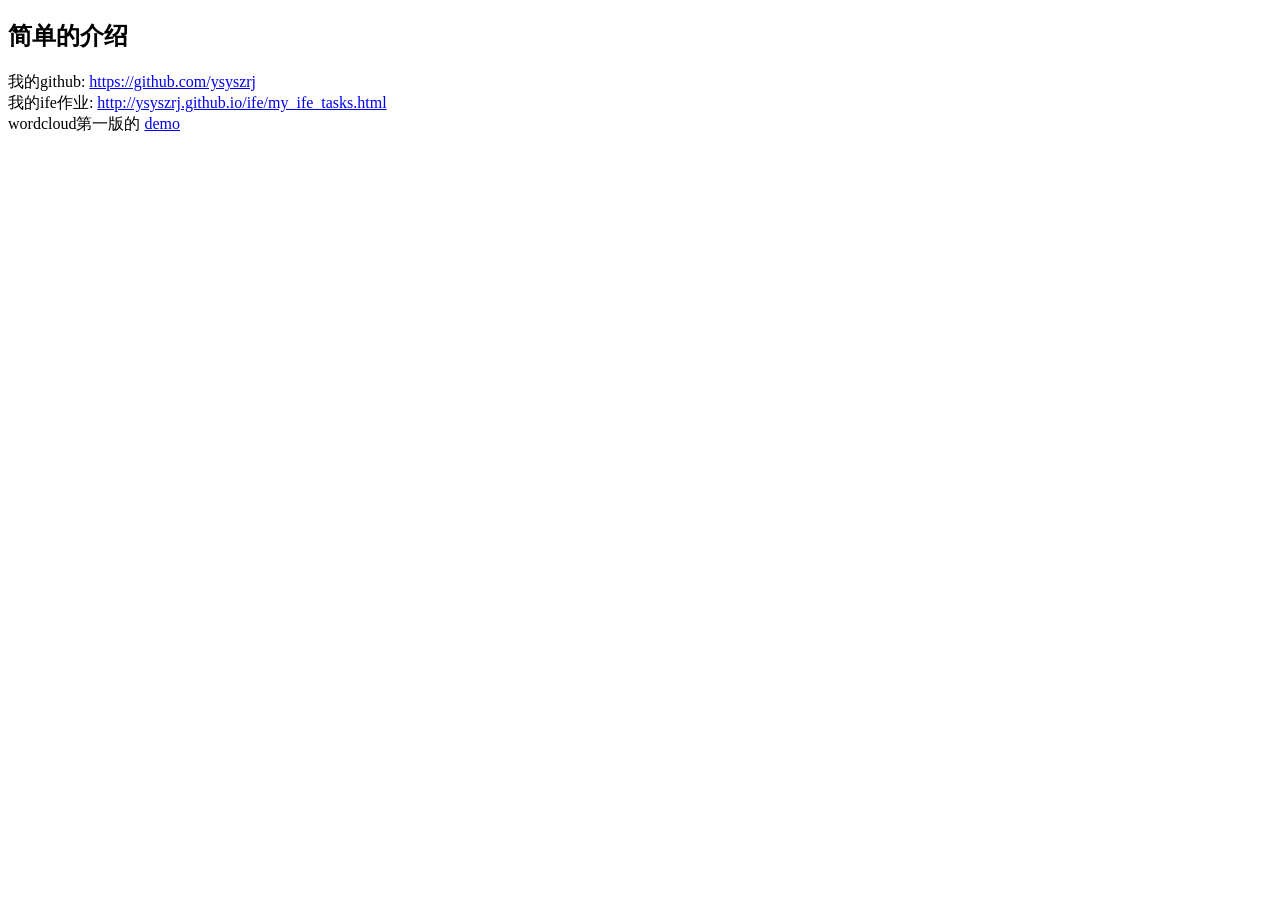
<file: index.html>
<!DOCTYPE html>
<html>
<head>
    <meta charset="UTF-8">
</head>
<body>
<article>
    <h1>简单的介绍</h1>
    <P>
        我的github: <a href="https://github.com/ysyszrj">https://github.com/ysyszrj</a>
        <br>
        我的ife作业: <a href="ife/my_ife_tasks.html">http://ysyszrj.github.io/ife/my_ife_tasks.html</a>
        <br>
        wordcloud第一版的 <a href="svgcloud/SvgCloud_1_font-size.html">demo</a>
    </P>
</article>
</body>
</html>
</file>
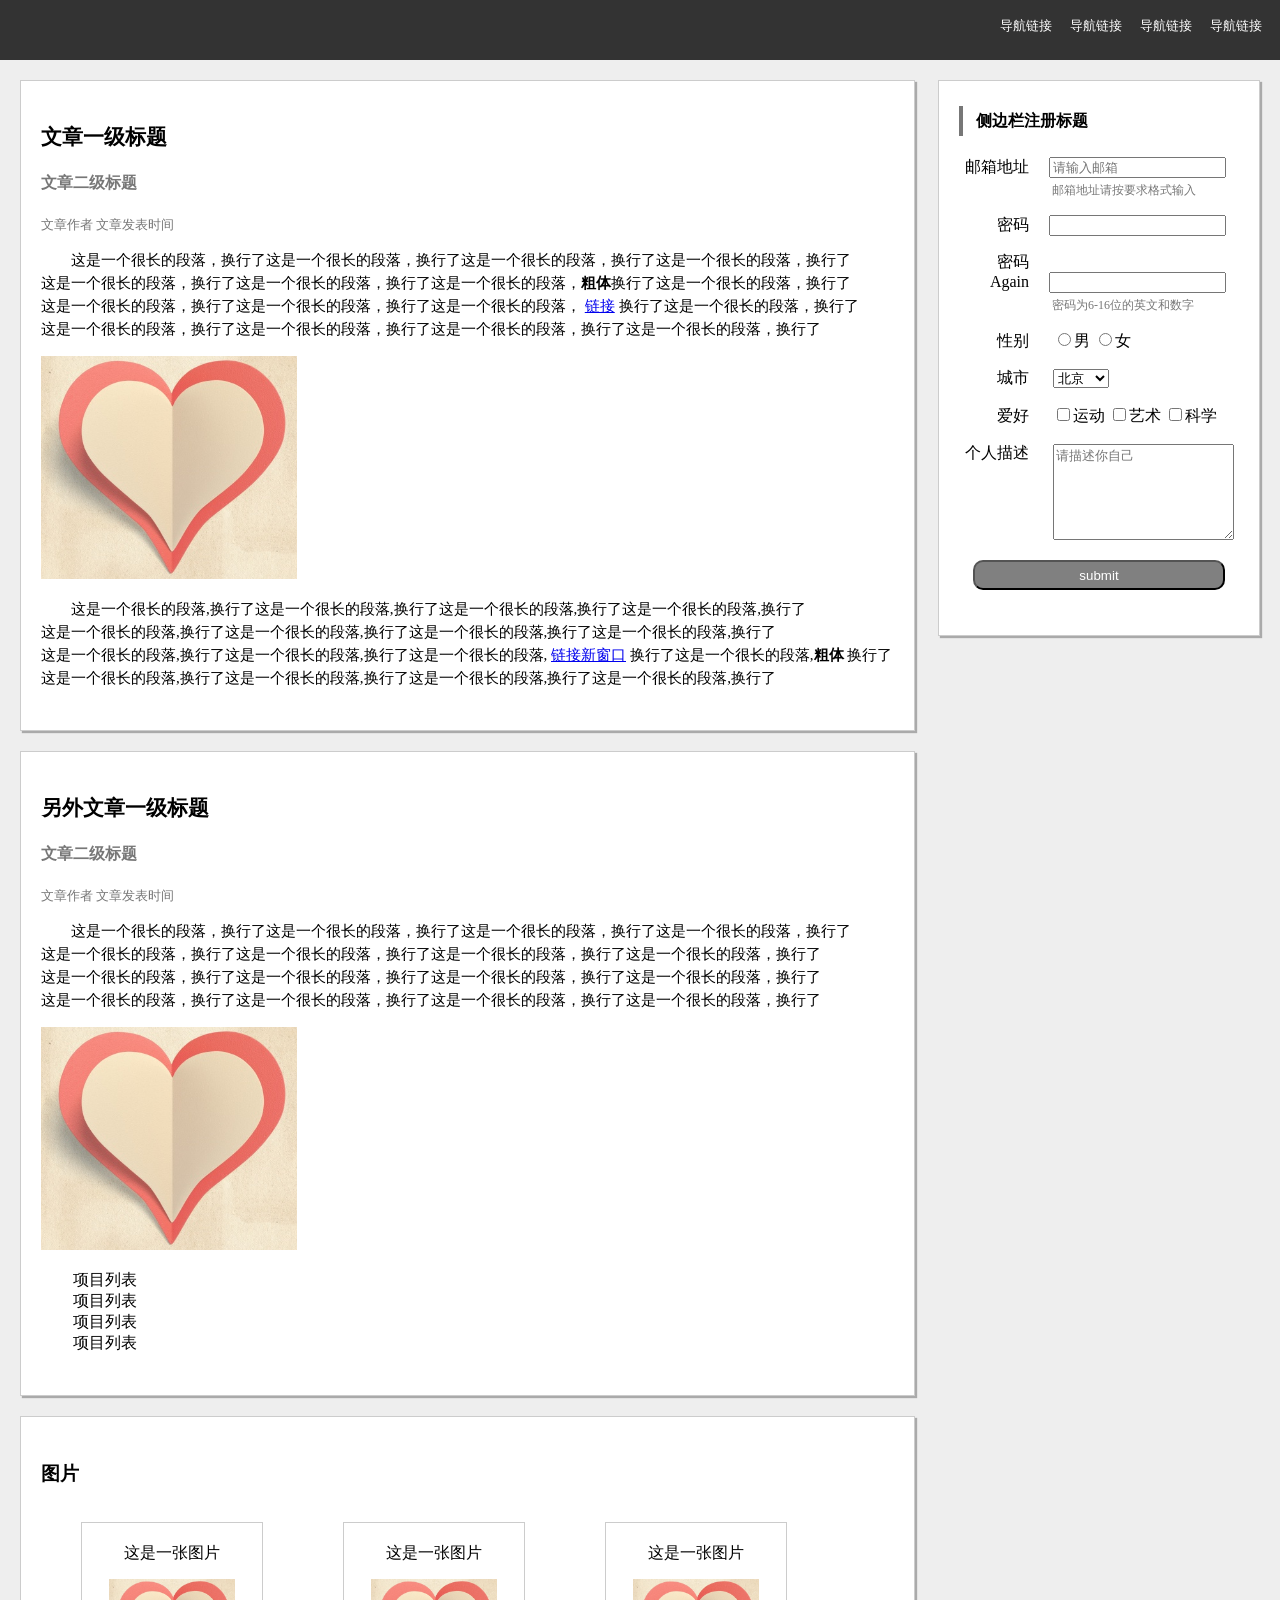
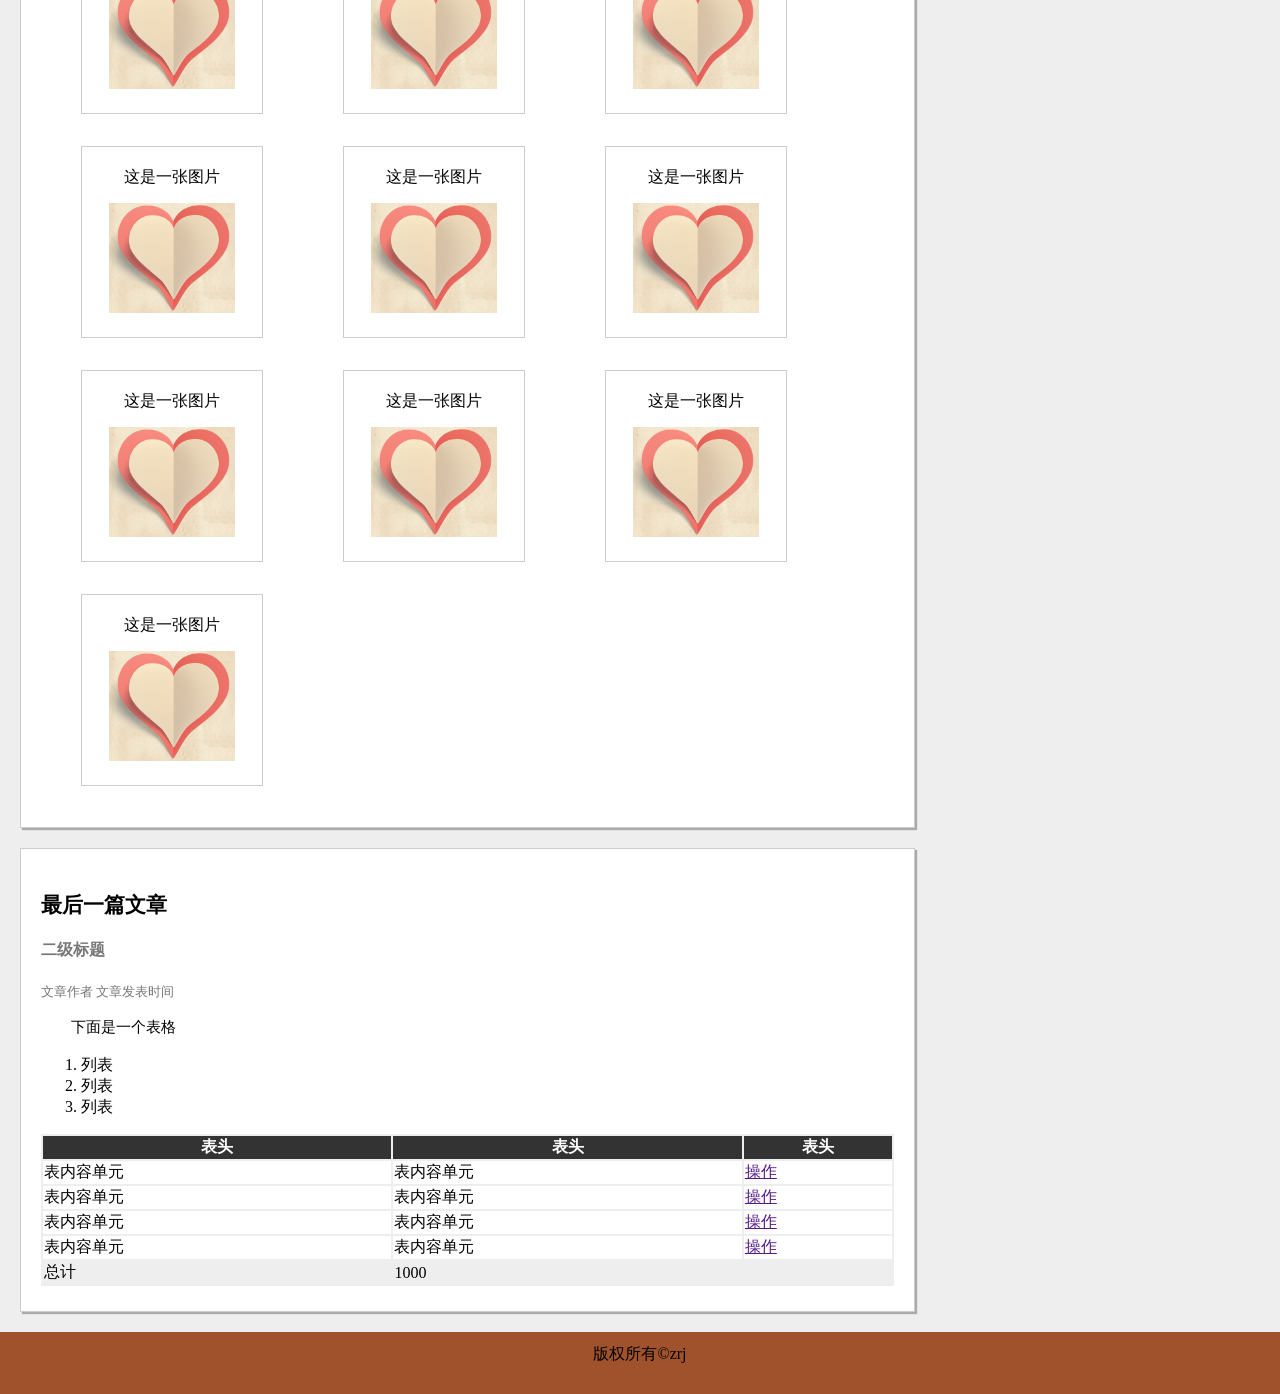
<file: ife/task5/index.html>
<!DOCTYPE html>
<html lang="en">
<head>
    <meta charset="UTF-8">
    <title>Task 5</title>
    <link rel="stylesheet" href="style.css">
</head>
<body>
<!-- header>nav>h1{网站一级标题}+ul>li*4>a{导航链接} -->
<header>
    <nav>
        <ul>
            <li><a href="">导航链接</a></li>
            <li><a href="">导航链接</a></li>
            <li><a href="">导航链接</a></li>
            <li><a href="">导航链接</a></li>
        </ul>
    </nav>
</header>
<!-- article
 -->
<main>
    <article>
        <!--h2{文章一级标题}+h3{文章二级标题}+p>span{文章作者 }+span{文章发表时间}^+p>({这是一个很长的段落，换行了}*4+br)*4^img+p>({这是一个很长的段落,换行了}*4+br)*4
    -->
        <h2>文章一级标题</h2>
        <h4>文章二级标题</h4>
        <span>文章作者 </span><span>文章发表时间</span>
        <p>这是一个很长的段落，换行了这是一个很长的段落，换行了这是一个很长的段落，换行了这是一个很长的段落，换行了<br>
            这是一个很长的段落，换行了这是一个很长的段落，换行了这是一个很长的段落，<b>粗体</b>换行了这是一个很长的段落，换行了<br>
            这是一个很长的段落，换行了这是一个很长的段落，换行了这是一个很长的段落，
            <a href="http://baidu.com">链接</a>
            换行了这是一个很长的段落，换行了<br>
            这是一个很长的段落，换行了这是一个很长的段落，换行了这是一个很长的段落，换行了这是一个很长的段落，换行了<br>
        </p><img src="pic.png" alt="这是一个图片">
        <p>这是一个很长的段落,换行了这是一个很长的段落,换行了这是一个很长的段落,换行了这是一个很长的段落,换行了<br>
            这是一个很长的段落,换行了这是一个很长的段落,换行了这是一个很长的段落,换行了这是一个很长的段落,换行了<br>
            这是一个很长的段落,换行了这是一个很长的段落,换行了这是一个很长的段落,
            <!-- a[target=_blank] -->
            <a href="http://baidu.com" target="_blank">链接新窗口</a>
            换行了这是一个很长的段落,<b>粗体</b> 换行了<br>
            这是一个很长的段落,换行了这是一个很长的段落,换行了这是一个很长的段落,换行了这是一个很长的段落,换行了<br>
        </p>
    </article>
    <!--article>h1{另外文章一级标题}+h2{文章二级标题}+p>span{文章作者 }+span{文章发表时间}^+p>({这是一个很长的段落，换行了}*4+br)*4^img[src=pic.png]
    -->
    <article>
        <h2>另外文章一级标题</h2>
        <h4>文章二级标题</h4>
        <span>文章作者 </span><span>文章发表时间</span>
        <p>
            这是一个很长的段落，换行了这是一个很长的段落，换行了这是一个很长的段落，换行了这是一个很长的段落，换行了<br>这是一个很长的段落，换行了这是一个很长的段落，换行了这是一个很长的段落，换行了这是一个很长的段落，换行了<br>这是一个很长的段落，换行了这是一个很长的段落，换行了这是一个很长的段落，换行了这是一个很长的段落，换行了<br>这是一个很长的段落，换行了这是一个很长的段落，换行了这是一个很长的段落，换行了这是一个很长的段落，换行了<br>
        </p>
        <img src="pic.png" alt="图片">
        <br>
        <!-- ul>li*4>{项目列表} -->

        <ul>
            <li>项目列表</li>
            <li>项目列表</li>
            <li>项目列表</li>
            <li>项目列表</li>
        </ul>

    </article>
    <article>
        <h3>图片</h3>
        <figure>
            <figcaption>这是一张图片</figcaption>
            <img src="pic.png" alt="图片">
        </figure>
        <figure>
            <figcaption>这是一张图片</figcaption>
            <img src="pic.png" alt="图片">
        </figure>
        <figure>
            <figcaption>这是一张图片</figcaption>
            <img src="pic.png" alt="图片">
        </figure>
        <figure>
            <figcaption>这是一张图片</figcaption>
            <img src="pic.png" alt="图片">
        </figure>
        <figure>
            <figcaption>这是一张图片</figcaption>
            <img src="pic.png" alt="图片">
        </figure>
        <figure>
            <figcaption>这是一张图片</figcaption>
            <img src="pic.png" alt="图片">
        </figure>
        <figure>
            <figcaption>这是一张图片</figcaption>
            <img src="pic.png" alt="图片">
        </figure>
        <figure>
            <figcaption>这是一张图片</figcaption>
            <img src="pic.png" alt="图片">
        </figure>
        <figure>
            <figcaption>这是一张图片</figcaption>
            <img src="pic.png" alt="图片">
        </figure>
        <figure>
            <figcaption>这是一张图片</figcaption>
            <img src="pic.png" alt="图片">
        </figure>

    </article>
    <!--article>h2{最后一篇文章}+h3{二级标题}+p>span{文章作者}+span{文章发表时间}^p{下面是一个表格}-->
    <article>
        <h2>最后一篇文章</h2>
        <h4>二级标题</h4>
        <span>文章作者 </span><span>文章发表时间 </span>
        <p>下面是一个表格</p>
        <!--table[border=1]-->
        <ol>
            <li>列表</li>
            <li>列表</li>
            <li>列表</li>
        </ol>
        <table>
            <!--thead>tr>th*3>{表头}-->
            <thead>
            <tr>
                <th>表头</th>
                <th>表头</th>
                <th>表头</th>
            </tr>
            </thead>
            <!--tfoot>tr>td>{总计}^+td>{1000}-->
            <tfoot>
            <tr>
                <td>总计</td>
                <td colspan="2">1000</td>
            </tr>
            </tfoot>
            <!--tbody>(tr>td{表内容单元}*2+td>a>{操作})*4-->
            <tbody>
            <tr>
                <td>表内容单元</td>
                <td>表内容单元</td>
                <td><a href="">操作</a></td>
            </tr>
            <tr>
                <td>表内容单元</td>
                <td>表内容单元</td>
                <td><a href="">操作</a></td>
            </tr>
            <tr>
                <td>表内容单元</td>
                <td>表内容单元</td>
                <td><a href="">操作</a></td>
            </tr>
            <tr>
                <td>表内容单元</td>
                <td>表内容单元</td>
                <td><a href="">操作</a></td>
            </tr>
            </tbody>
        </table>
    </article>
    <!--aside>h2{这里以后是侧边栏}+form>h3{侧边栏注册标题}+label[for=email]{邮箱地址}+input#email[type=text]+br-->
</main>
<aside>
    <h4 class="aside_title">侧边栏注册标题</h4>
    <form action="">

        <div>
            <label class="left" for="email">邮箱地址</label><input placeholder="请输入邮箱" type="text" id="email"><br>
            <!--span{邮箱地址请按要求格式输入}+br-->
        </div>
        <div class="sub">
            <label for=""> </label>
            <span class="addition">邮箱地址请按要求格式输入</span><br>
            <!--label[for=pswd]{密码}+input#pswd[type="password"]+br-->
        </div>
        <div>
            <label for="pswd" class="left">密码</label><input type="password" id="pswd"><br>
            <!--label[for=pswd2]{密码Again}+input#pswd2[type="password"]+br-->
        </div>
        <div>
            <label for="pswd2" class="left">密码Again</label><input type="password" id="pswd2"><br>
            <!--span{密码为6-16位的英文和数字}        -->
        </div>
        <div class="sub">
            <label for=""> </label>
            <span class="addition">密码为6-16位的英文和数字</span><br>
            <!--span{性别}+(label[]+input[type=radio name=gender])*2-->
        </div>
        <div>
            <span class="left">性别</span>
            <input type="radio" name="gender" id="male" value="male"><label for="male">男</label>
            <input type="radio" name="gender" id="female" value="female"><label for="female">女</label>
            <!--span+(label[]+input[type=radio name=gender])*2-->
            <!--label里面放select是一种很神奇的用法-->
        </div>
        <div>
            <label for="city">城市</label>
            <select id="city">
                <option value="bj" selected="selected">北京</option>
                <option value="">demo</option>
                <option value="">demo</option>
                <option value="">demo</option>
            </select>
        </div>
        <div>
            <span>爱好</span>
            <input type="checkbox" name="hobby" id="sport"><label for="sport">运动 </label>
            <input type="checkbox" name="hobby" id="art"><label for="art">艺术 </label>
            <input type="checkbox" name="hobby" id="sci"><label for="sci">科学 </label>
        </div>
        <!--span{爱好: }+label*4>input[type=checkbox name="hobby"]-->
        <div>
            <label for="personal">个人描述</label>
            <textarea placeholder="请描述你自己" name="personal" id="personal" cols="20" rows="6"></textarea>
        </div>

        <button type="submit">submit</button>
    </form>
</aside>
<footer>
    <span>版权所有&copy;zrj</span>
</footer>
</body>
</html>
</file>
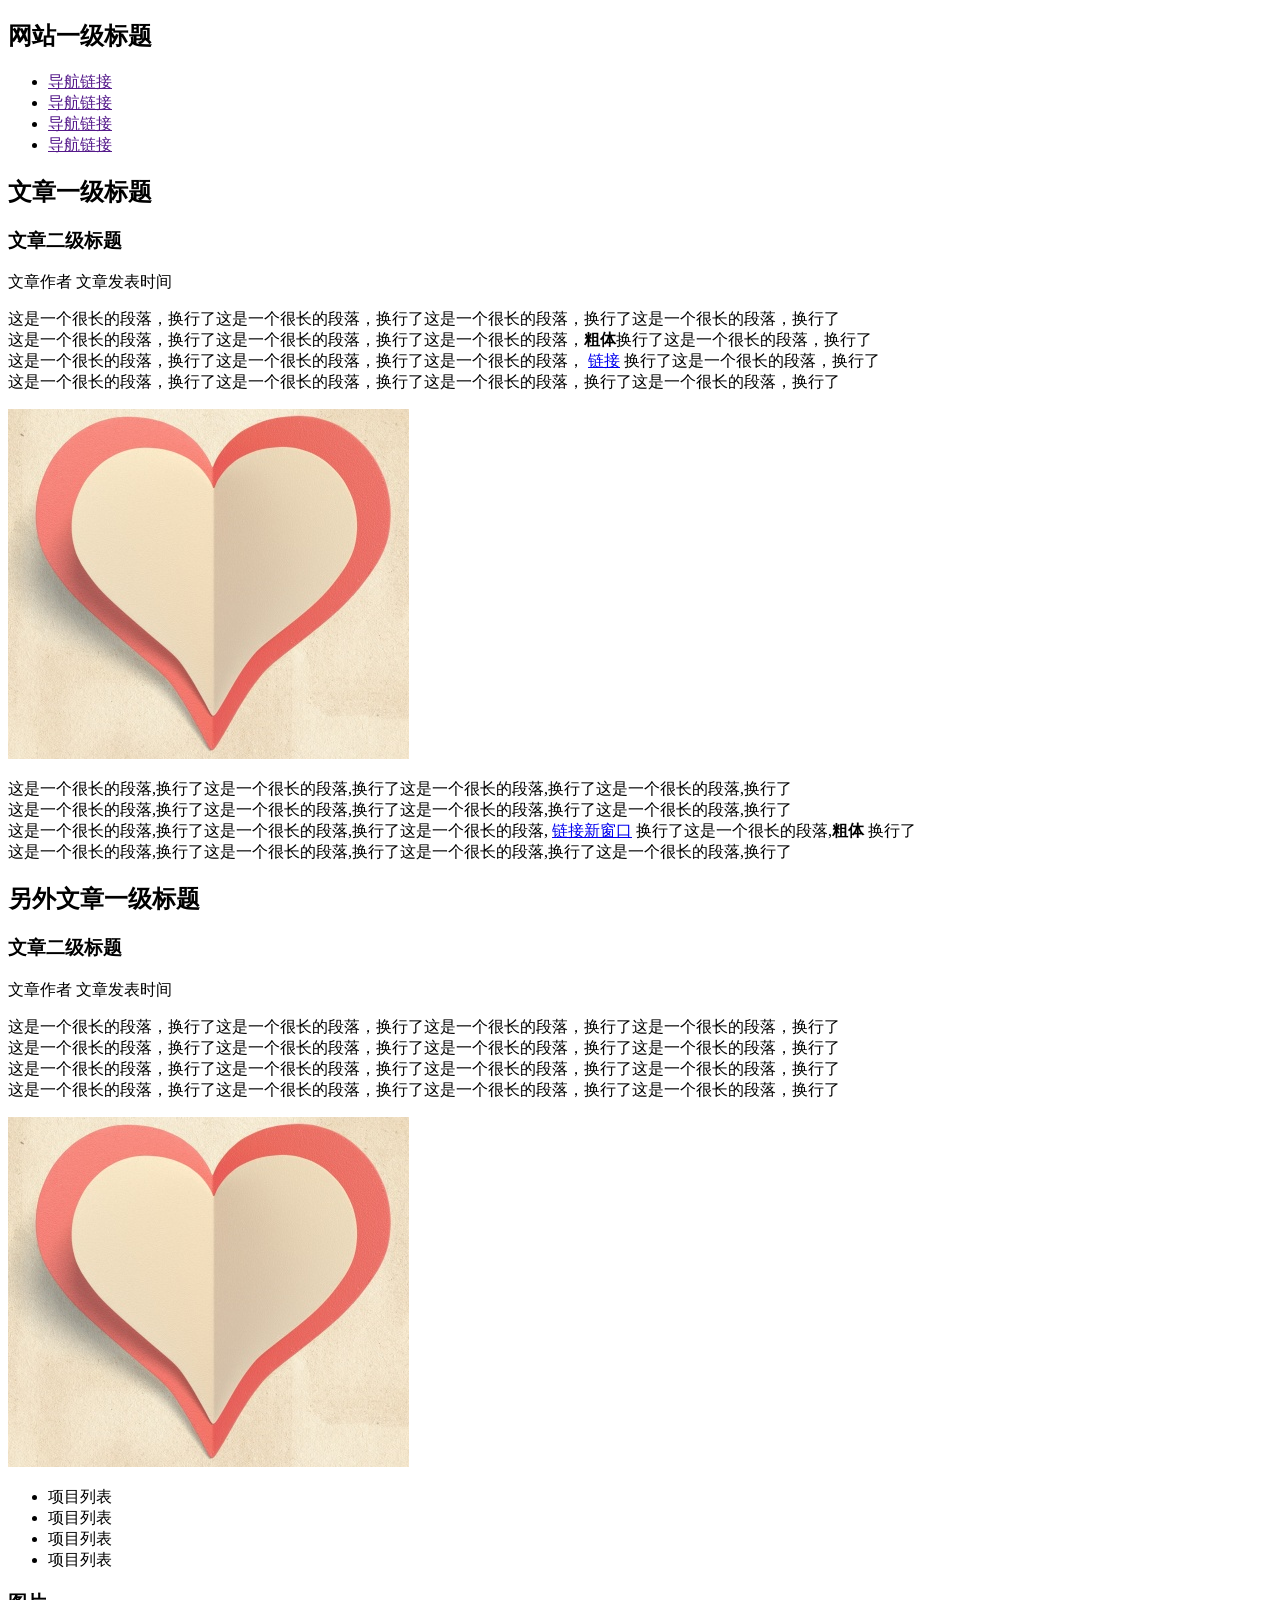
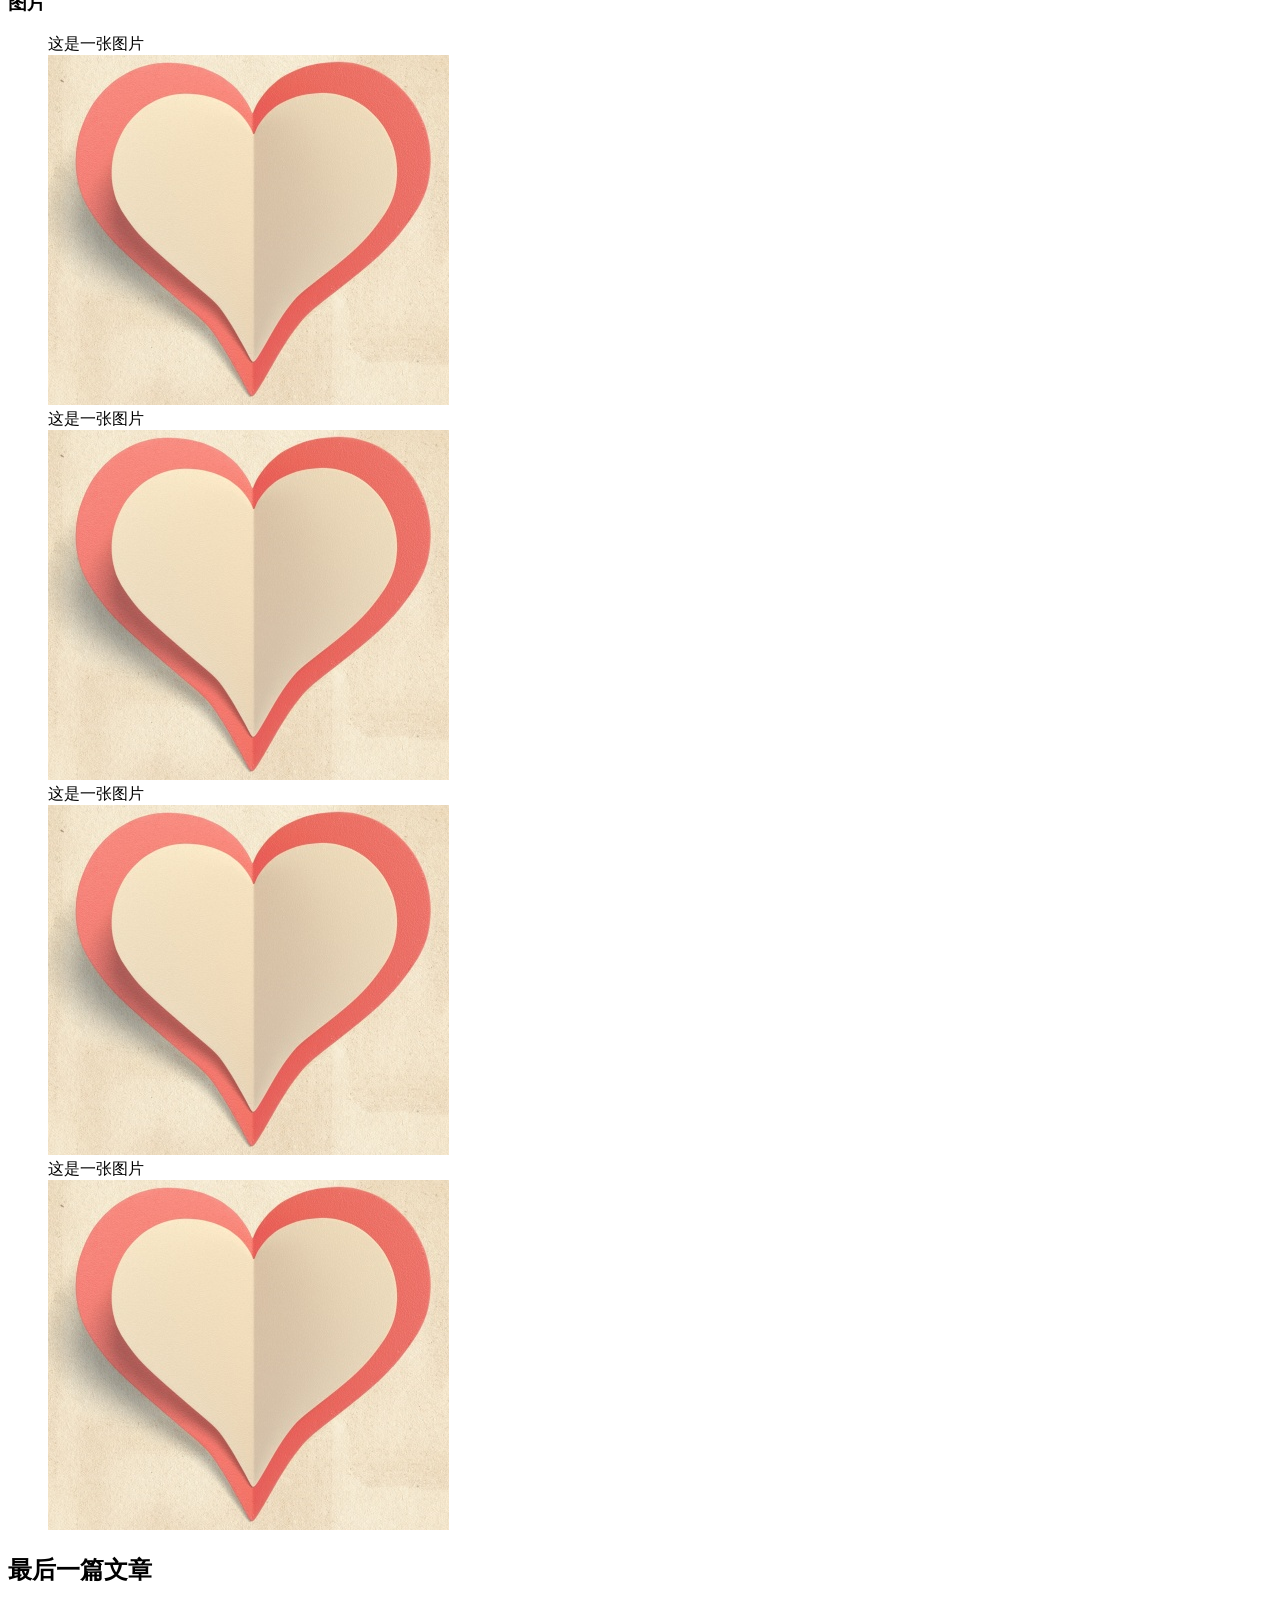
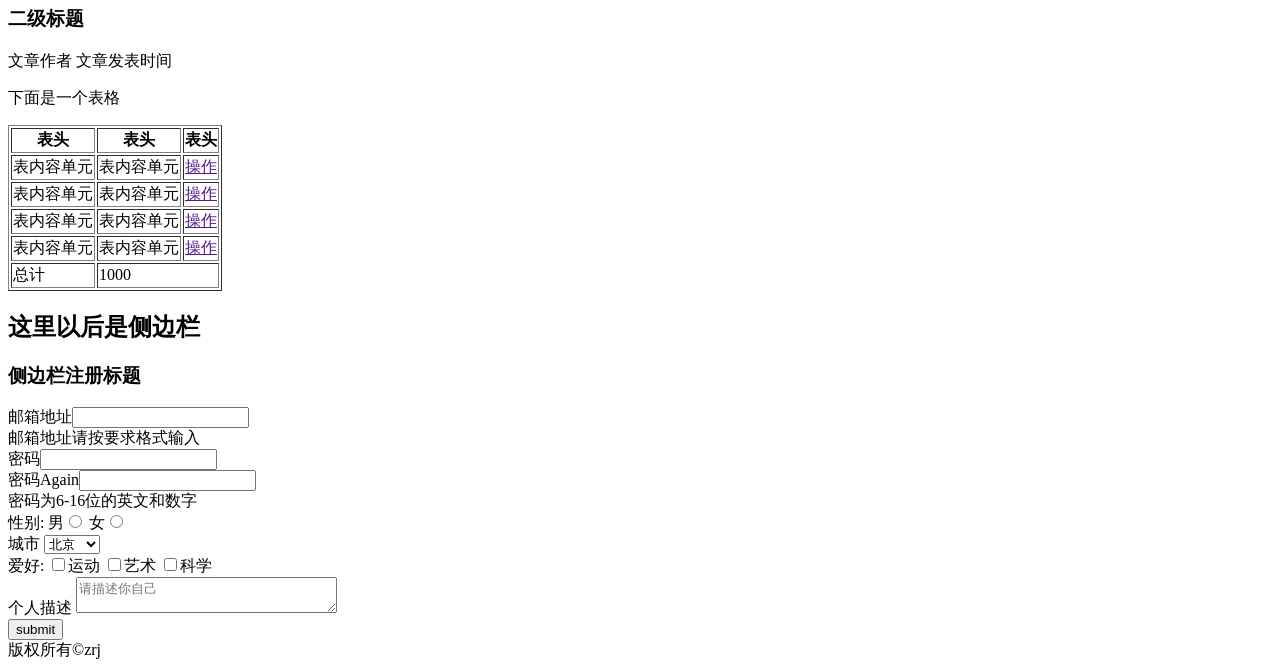
<file: ife/html&css/task1/index.html>
<!DOCTYPE html>
<html lang="en">
<head>
    <meta charset="UTF-8">
    <title>Title</title>
</head>
<body>
<!-- header>nav>h1{网站一级标题}+ul>li*4>a{导航链接} -->
<header>
    <nav>
        <h1>网站一级标题</h1>
        <ul>
            <li><a href="">导航链接</a></li>
            <li><a href="">导航链接</a></li>
            <li><a href="">导航链接</a></li>
            <li><a href="">导航链接</a></li>
        </ul>
    </nav>
</header>
<!-- article
 -->
<article>
    <!--h2{文章一级标题}+h3{文章二级标题}+p>span{文章作者 }+span{文章发表时间}^+p>({这是一个很长的段落，换行了}*4+br)*4^img+p>({这是一个很长的段落,换行了}*4+br)*4
-->
    <h2>文章一级标题</h2>
    <h3>文章二级标题</h3>
    <p><span>文章作者 </span><span>文章发表时间</span></p>
    <p>这是一个很长的段落，换行了这是一个很长的段落，换行了这是一个很长的段落，换行了这是一个很长的段落，换行了<br>
        这是一个很长的段落，换行了这是一个很长的段落，换行了这是一个很长的段落，<b>粗体</b>换行了这是一个很长的段落，换行了<br>
        这是一个很长的段落，换行了这是一个很长的段落，换行了这是一个很长的段落，
        <a href="http://baidu.com">链接</a>
        换行了这是一个很长的段落，换行了<br>
        这是一个很长的段落，换行了这是一个很长的段落，换行了这是一个很长的段落，换行了这是一个很长的段落，换行了<br>
    </p><img src="pic.png" alt="这是一个图片">
    <p>这是一个很长的段落,换行了这是一个很长的段落,换行了这是一个很长的段落,换行了这是一个很长的段落,换行了<br>
        这是一个很长的段落,换行了这是一个很长的段落,换行了这是一个很长的段落,换行了这是一个很长的段落,换行了<br>
        这是一个很长的段落,换行了这是一个很长的段落,换行了这是一个很长的段落,
        <!-- a[target=_blank] -->
        <a href="http://baidu.com" target="_blank">链接新窗口</a>
        换行了这是一个很长的段落,<b>粗体</b> 换行了<br>
        这是一个很长的段落,换行了这是一个很长的段落,换行了这是一个很长的段落,换行了这是一个很长的段落,换行了<br>
    </p>
</article>
<!--article>h1{另外文章一级标题}+h2{文章二级标题}+p>span{文章作者 }+span{文章发表时间}^+p>({这是一个很长的段落，换行了}*4+br)*4^img[src=pic.png]
-->
<article>
    <h2>另外文章一级标题</h2>
    <h3>文章二级标题</h3>
    <p><span>文章作者 </span><span>文章发表时间</span></p>
    <p>这是一个很长的段落，换行了这是一个很长的段落，换行了这是一个很长的段落，换行了这是一个很长的段落，换行了<br>这是一个很长的段落，换行了这是一个很长的段落，换行了这是一个很长的段落，换行了这是一个很长的段落，换行了<br>这是一个很长的段落，换行了这是一个很长的段落，换行了这是一个很长的段落，换行了这是一个很长的段落，换行了<br>这是一个很长的段落，换行了这是一个很长的段落，换行了这是一个很长的段落，换行了这是一个很长的段落，换行了<br>
    </p>
    <img src="pic.png" alt="图片">
    <!-- ul>li*4>{项目列表} -->
    <ul>
        <li>项目列表</li>
        <li>项目列表</li>
        <li>项目列表</li>
        <li>项目列表</li>
    </ul>
    <h3>图片</h3>
    <figure>
        <figcaption>这是一张图片</figcaption>
        <img src="pic.png" alt="图片">
        <figcaption>这是一张图片</figcaption>
        <img src="pic.png" alt="图片">
        <figcaption>这是一张图片</figcaption>
        <img src="pic.png" alt="图片">
        <figcaption>这是一张图片</figcaption>
        <img src="pic.png" alt="图片"></figure>
</article>
<!--article>h2{最后一篇文章}+h3{二级标题}+p>span{文章作者}+span{文章发表时间}^p{下面是一个表格}-->
<article>
    <h2>最后一篇文章</h2>
    <h3>二级标题</h3>
    <p><span>文章作者 </span><span>文章发表时间 </span></p>
    <p>下面是一个表格</p>
    <!--table[border=1]-->
    <table border="1">
        <!--thead>tr>th*3>{表头}-->
        <thead>
        <tr>
            <th>表头</th>
            <th>表头</th>
            <th>表头</th>
        </tr>
        </thead>
        <!--tfoot>tr>td>{总计}^+td>{1000}-->
        <tfoot>
        <tr>
            <td>总计</td>
            <td colspan="2">1000</td>
        </tr>
        </tfoot>
        <!--tbody>(tr>td{表内容单元}*2+td>a>{操作})*4-->
        <tbody>
        <tr>
            <td>表内容单元</td>
            <td>表内容单元</td>
            <td><a href="">操作</a></td>
        </tr>
        <tr>
            <td>表内容单元</td>
            <td>表内容单元</td>
            <td><a href="">操作</a></td>
        </tr>
        <tr>
            <td>表内容单元</td>
            <td>表内容单元</td>
            <td><a href="">操作</a></td>
        </tr>
        <tr>
            <td>表内容单元</td>
            <td>表内容单元</td>
            <td><a href="">操作</a></td>
        </tr>
        </tbody>
    </table>
</article>
<!--aside>h2{这里以后是侧边栏}+form>h3{侧边栏注册标题}+label[for=email]{邮箱地址}+input#email[type=text]+br-->
<aside>
    <h2>这里以后是侧边栏</h2>
    <form action="">
        <h3>侧边栏注册标题</h3>
        <label for="email">邮箱地址</label><input type="text" id="email"><br>
        <!--span{邮箱地址请按要求格式输入}+br-->
        <span>邮箱地址请按要求格式输入</span><br>
        <!--label[for=pswd]{密码}+input#pswd[type="password"]+br-->
        <label for="pswd">密码</label><input type="password" id="pswd"><br>
        <!--label[for=pswd2]{密码Again}+input#pswd2[type="password"]+br-->
        <label for="pswd2">密码Again</label><input type="password" id="pswd2"><br>
        <!--span{密码为6-16位的英文和数字}        -->
        <span>密码为6-16位的英文和数字</span><br>
        <!--span{性别}+(label[]+input[type=radio name=gender])*2-->
        <span>性别: </span>
        <label for="male">男</label><input type="radio" name="gender" id="male" value="male">
        <label for="female">女</label><input type="radio" name="gender" id="female" value="female">
        <!--span+(label[]+input[type=radio name=gender])*2-->
        <!--label里面放select是一种很神奇的用法-->
        <br>
        <label for="city">城市</label>
        <select id="city">
            <option value="bj" selected="selected">北京</option>
            <option value="">demo</option>
            <option value="">demo</option>
            <option value="">demo</option>
        </select>
        <br>
        <!--span{爱好: }+label*4>input[type=checkbox name="hobby"]-->
        <span>爱好: </span>
        <input type="checkbox" name="hobby" id="sport"><label for="sport">运动 </label>
        <input type="checkbox" name="hobby" id="art"><label for="art">艺术 </label>
        <input type="checkbox" name="hobby" id="sci"><label for="sci">科学 </label>
        <br>
        <label for="personal">个人描述</label>
        <textarea placeholder="请描述你自己" name="personal" id="personal" cols="30" rows="2"></textarea>
        <br>
        <button type="submit">submit</button>
    </form>
</aside>
<footer>
    <span>版权所有&copy;zrj</span>
</footer>
</body>
</html>
</file>
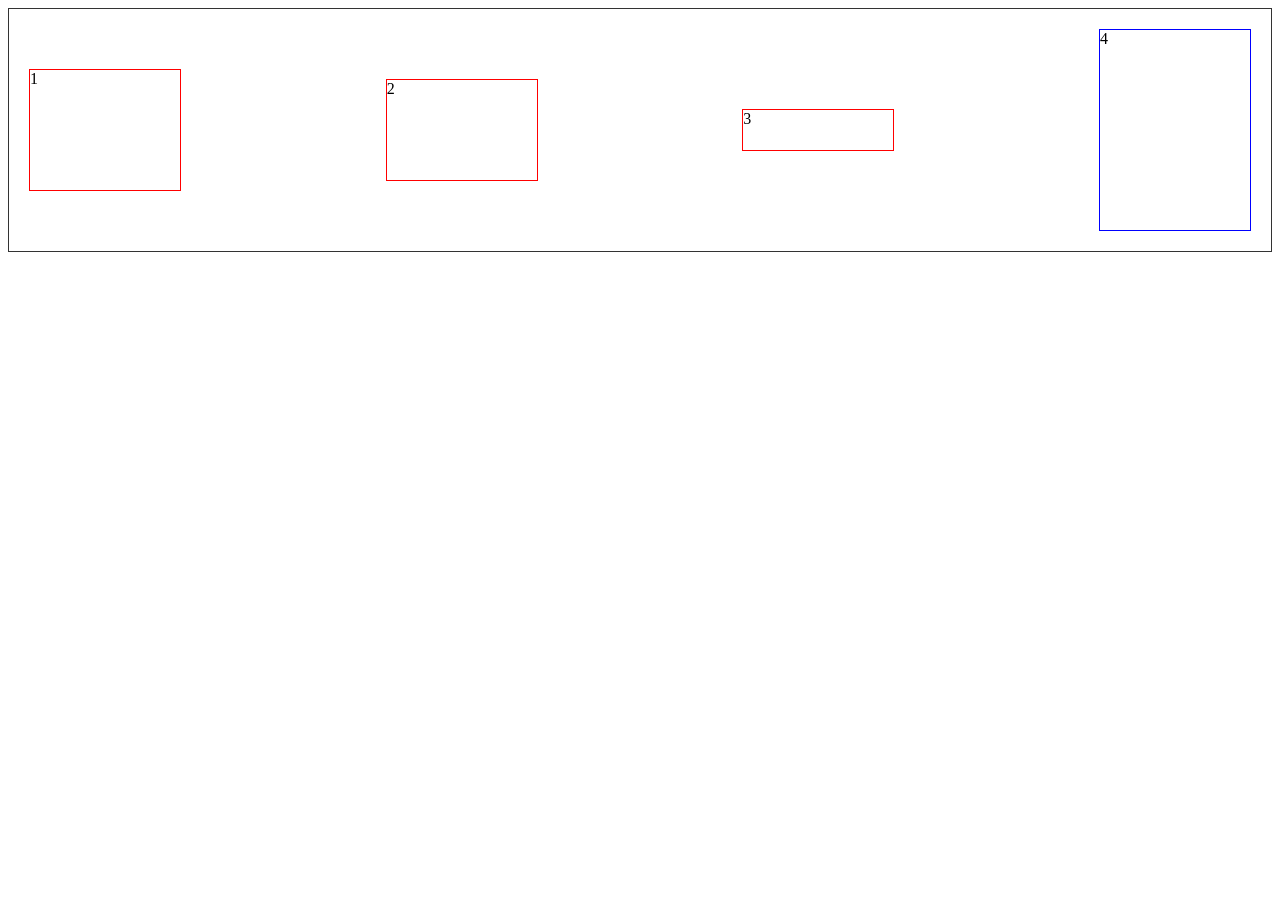
<file: ife/html&css/task10/index.html>
<!DOCTYPE html>
<html lang="en">
<head>
    <meta charset="UTF-8">
    <title>flex布局</title>
    <link rel="stylesheet" href="css.css">
</head>
<body>
<div class="flex">
    <div class="flex_item1">1</div>
    <div class="flex_item2">2</div>
    <div class="flex_item3">3</div>
    <div class="flex_item4">4</div>
</div>
</body>
</html>
</file>
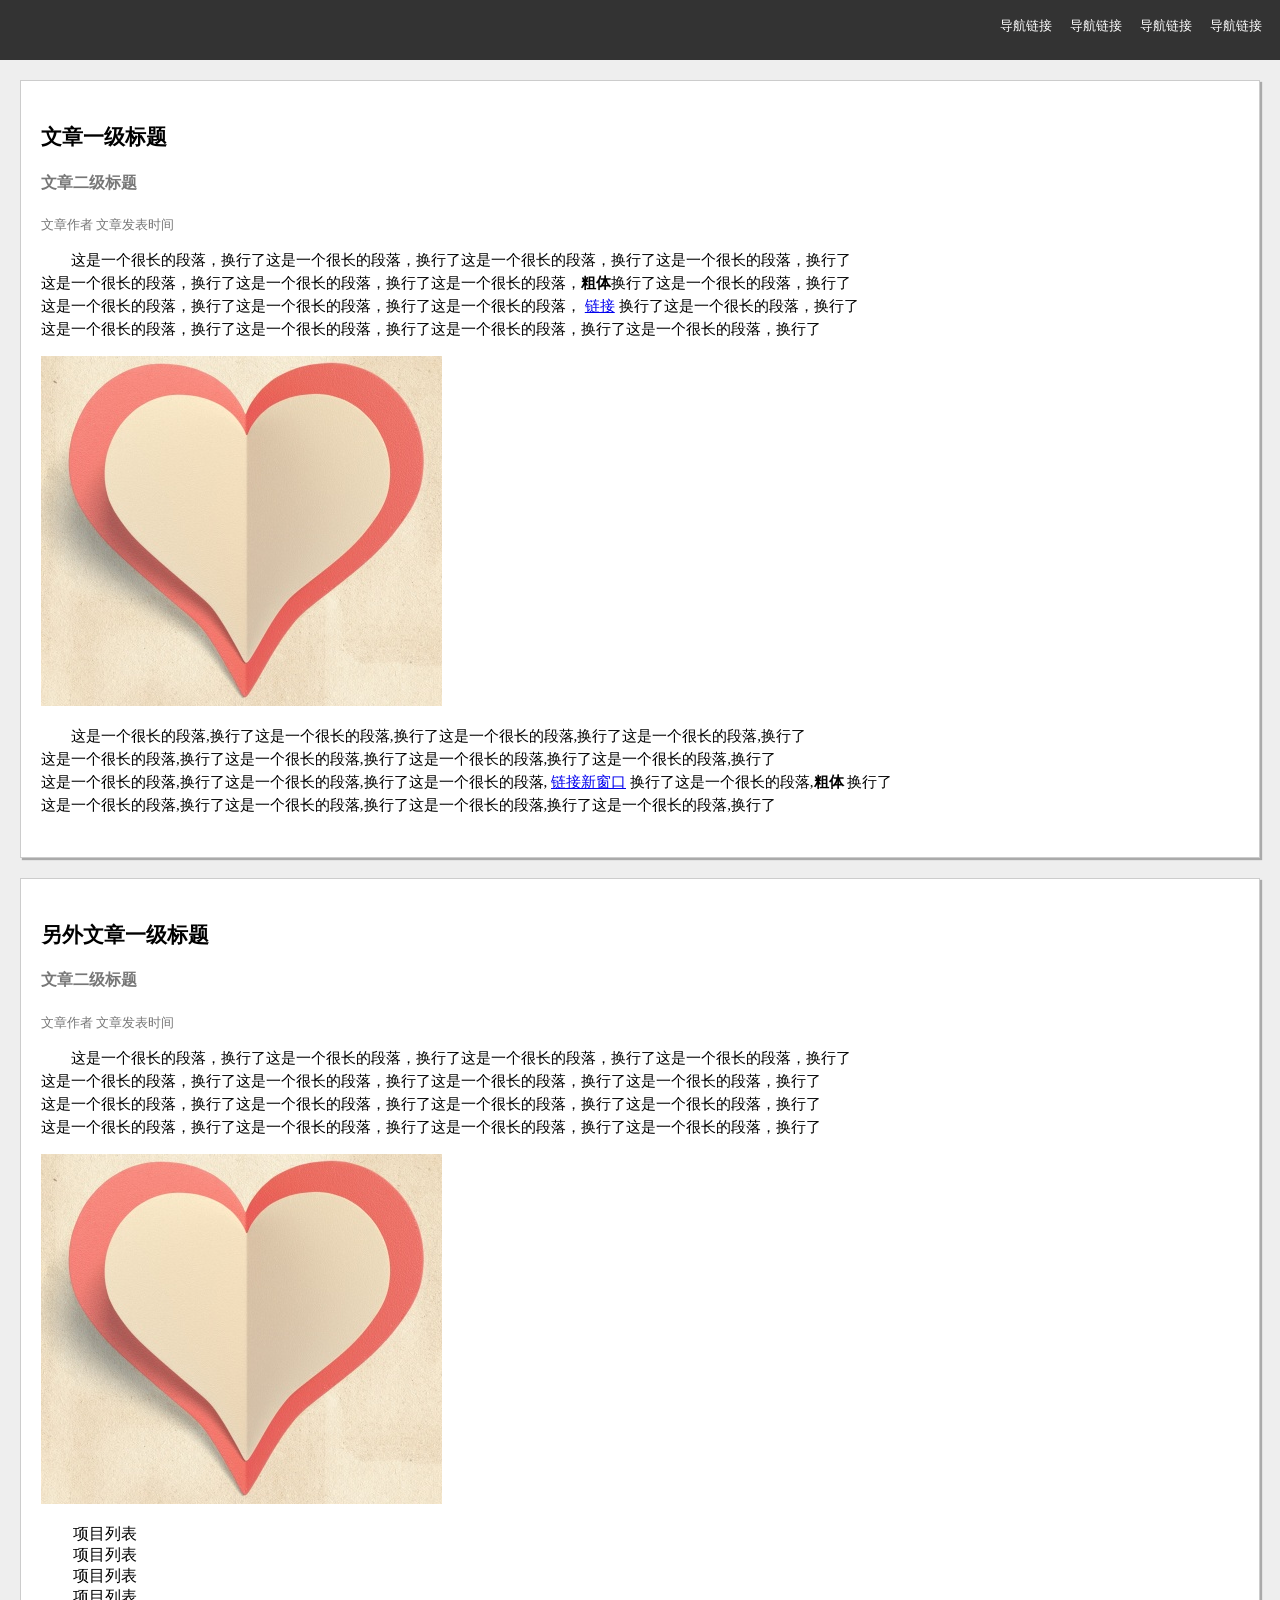
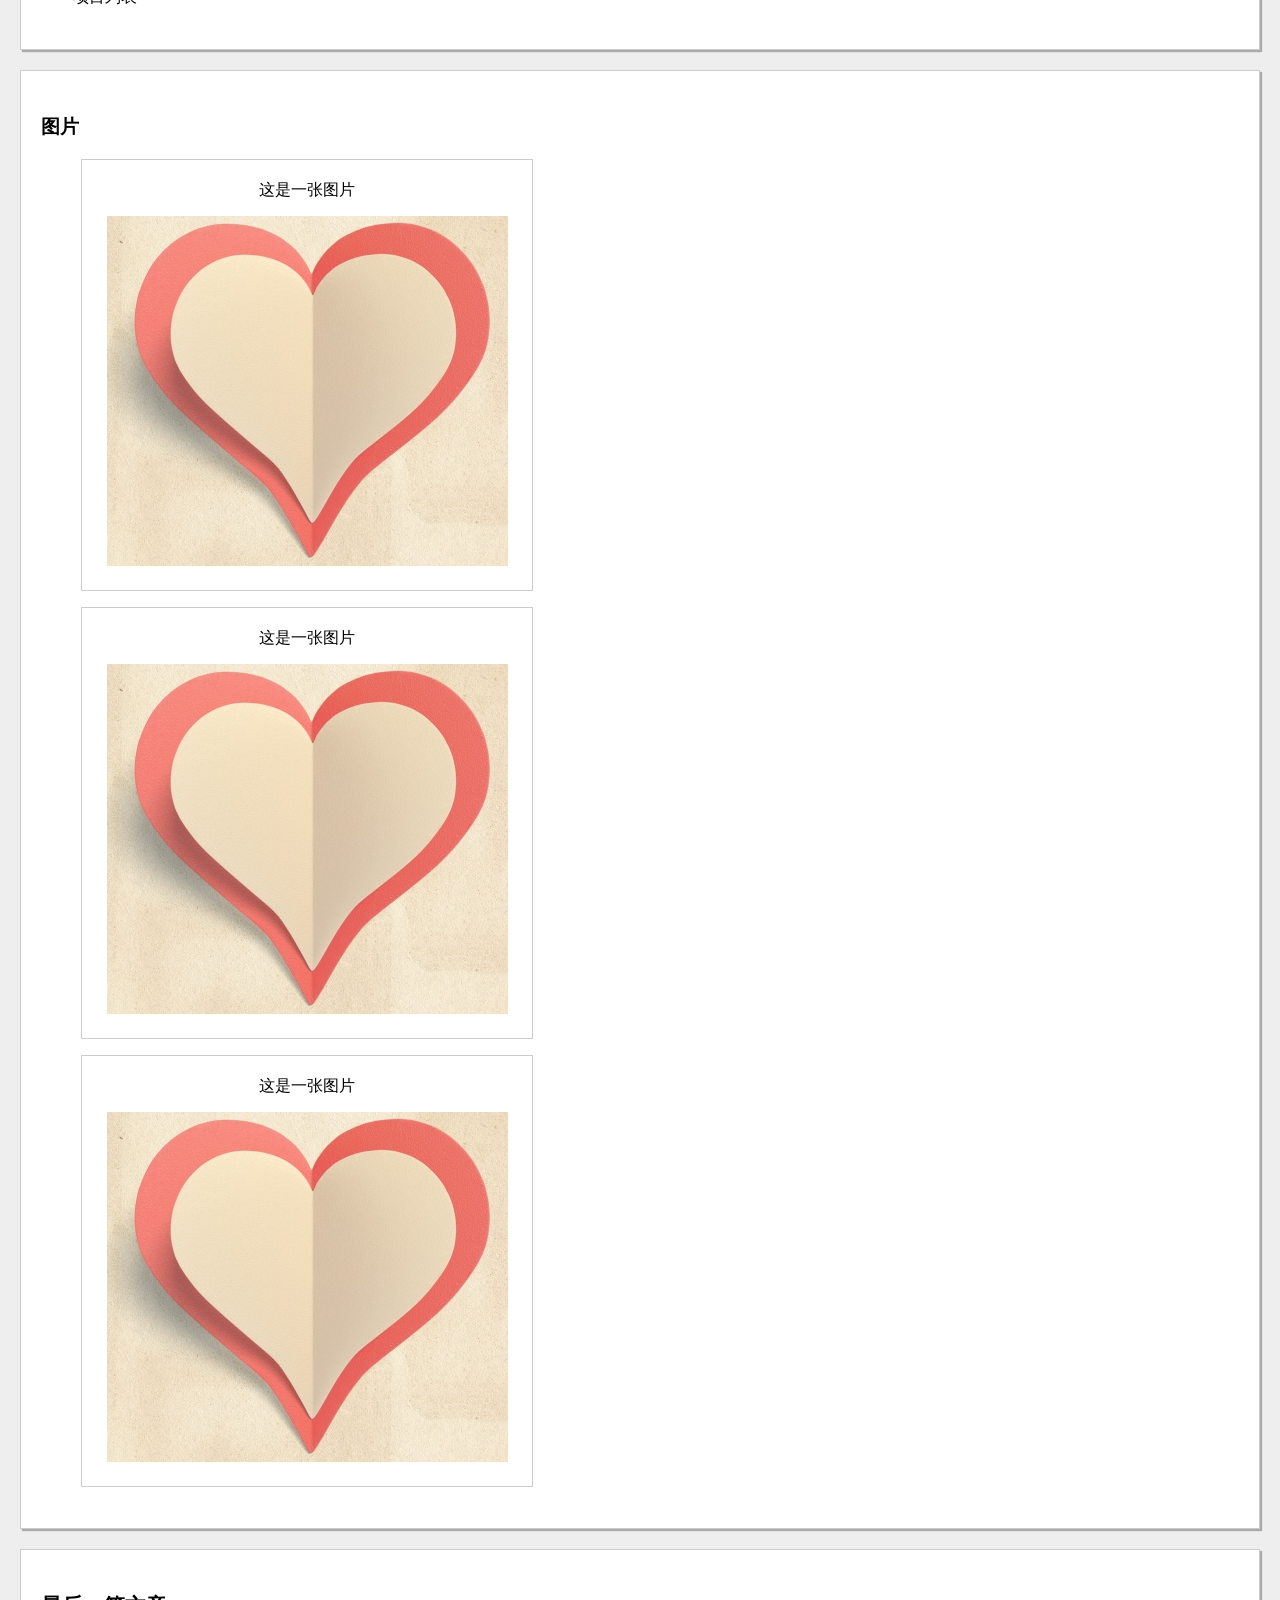
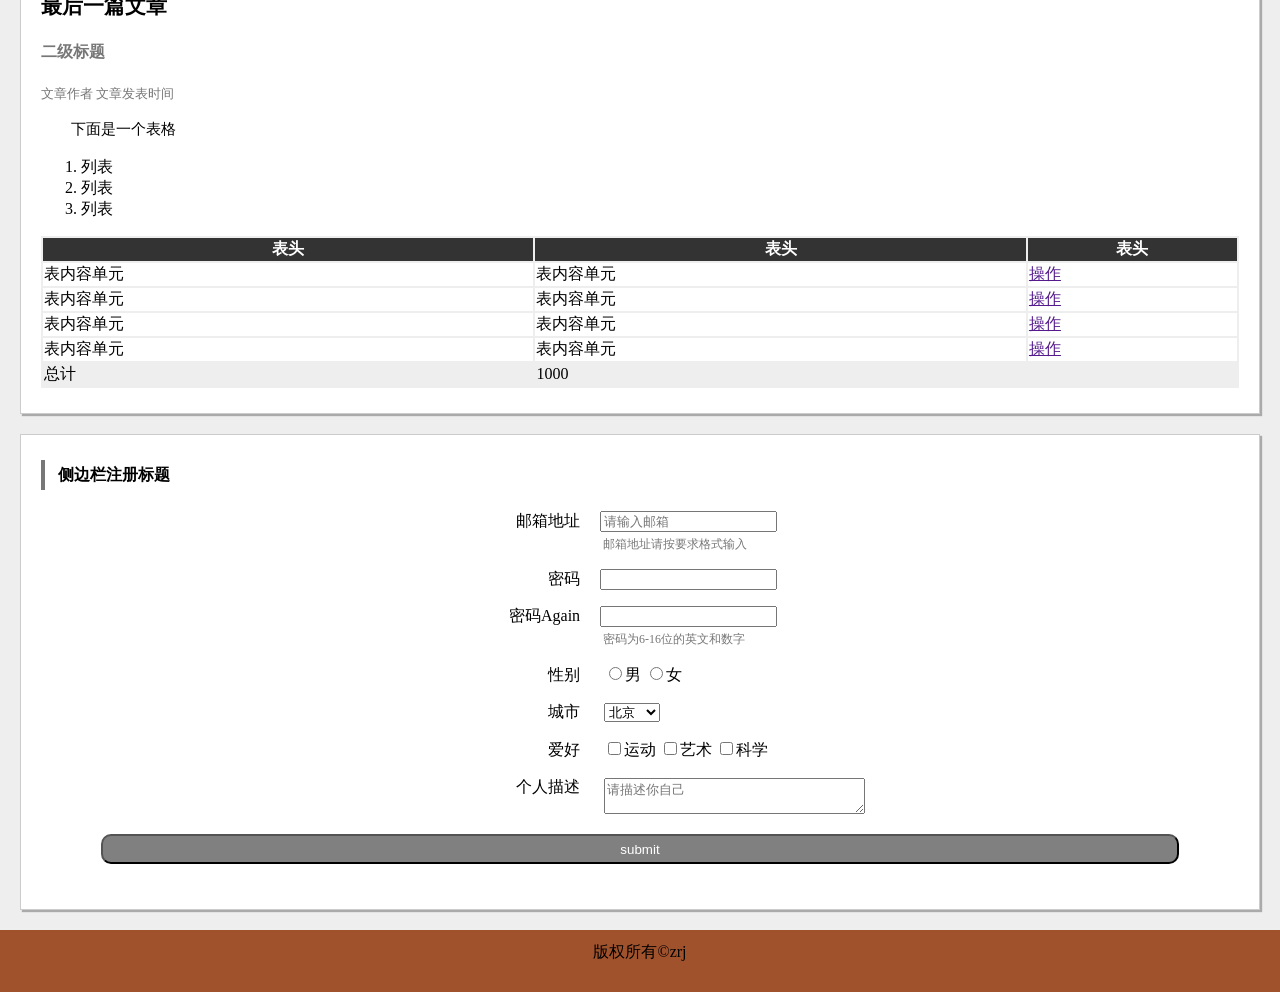
<file: ife/html&css/task2/index.html>
<!DOCTYPE html>
<html lang="en">
<head>
    <meta charset="UTF-8">
    <title>Title</title>
    <link rel="stylesheet" href="style.css">
</head>
<body>
<!-- header>nav>h1{网站一级标题}+ul>li*4>a{导航链接} -->
<header>
    <nav>
        <ul>
            <li><a href="">导航链接</a></li>
            <li><a href="">导航链接</a></li>
            <li><a href="">导航链接</a></li>
            <li><a href="">导航链接</a></li>
        </ul>
    </nav>
</header>
<!-- article
 -->
<article>
    <!--h2{文章一级标题}+h3{文章二级标题}+p>span{文章作者 }+span{文章发表时间}^+p>({这是一个很长的段落，换行了}*4+br)*4^img+p>({这是一个很长的段落,换行了}*4+br)*4
-->
    <h2>文章一级标题</h2>
    <h4>文章二级标题</h4>
    <span>文章作者 </span><span>文章发表时间</span>
    <p>这是一个很长的段落，换行了这是一个很长的段落，换行了这是一个很长的段落，换行了这是一个很长的段落，换行了<br>
        这是一个很长的段落，换行了这是一个很长的段落，换行了这是一个很长的段落，<b>粗体</b>换行了这是一个很长的段落，换行了<br>
        这是一个很长的段落，换行了这是一个很长的段落，换行了这是一个很长的段落，
        <a href="http://baidu.com">链接</a>
        换行了这是一个很长的段落，换行了<br>
        这是一个很长的段落，换行了这是一个很长的段落，换行了这是一个很长的段落，换行了这是一个很长的段落，换行了<br>
    </p><img src="../img/pic.png" alt="这是一个图片">
    <p>这是一个很长的段落,换行了这是一个很长的段落,换行了这是一个很长的段落,换行了这是一个很长的段落,换行了<br>
        这是一个很长的段落,换行了这是一个很长的段落,换行了这是一个很长的段落,换行了这是一个很长的段落,换行了<br>
        这是一个很长的段落,换行了这是一个很长的段落,换行了这是一个很长的段落,
        <!-- a[target=_blank] -->
        <a href="http://baidu.com" target="_blank">链接新窗口</a>
        换行了这是一个很长的段落,<b>粗体</b> 换行了<br>
        这是一个很长的段落,换行了这是一个很长的段落,换行了这是一个很长的段落,换行了这是一个很长的段落,换行了<br>
    </p>
</article>
<!--article>h1{另外文章一级标题}+h2{文章二级标题}+p>span{文章作者 }+span{文章发表时间}^+p>({这是一个很长的段落，换行了}*4+br)*4^img[src=pic.png]
-->
<article>
    <h2>另外文章一级标题</h2>
    <h4>文章二级标题</h4>
    <span>文章作者 </span><span>文章发表时间</span>
    <p>这是一个很长的段落，换行了这是一个很长的段落，换行了这是一个很长的段落，换行了这是一个很长的段落，换行了<br>这是一个很长的段落，换行了这是一个很长的段落，换行了这是一个很长的段落，换行了这是一个很长的段落，换行了<br>这是一个很长的段落，换行了这是一个很长的段落，换行了这是一个很长的段落，换行了这是一个很长的段落，换行了<br>这是一个很长的段落，换行了这是一个很长的段落，换行了这是一个很长的段落，换行了这是一个很长的段落，换行了<br>
    </p>
    <img src="../img/pic.png" alt="图片">
    <br>
    <!-- ul>li*4>{项目列表} -->

    <ul>
        <li>项目列表</li>
        <li>项目列表</li>
        <li>项目列表</li>
        <li>项目列表</li>
    </ul>

</article>
<article>
    <h3>图片</h3>
    <figure>
        <figcaption>这是一张图片</figcaption>
        <img src="../img/pic.png" alt="图片">
    </figure>
    <figure>
        <figcaption>这是一张图片</figcaption>
        <img src="../img/pic.png" alt="图片">
    </figure>
    <figure>
        <figcaption>这是一张图片</figcaption>
        <img src="../img/pic.png" alt="图片">
    </figure>

</article>
<!--article>h2{最后一篇文章}+h3{二级标题}+p>span{文章作者}+span{文章发表时间}^p{下面是一个表格}-->
<article>
    <h2>最后一篇文章</h2>
    <h4>二级标题</h4>
    <span>文章作者 </span><span>文章发表时间 </span>
    <p>下面是一个表格</p>
    <!--table[border=1]-->
    <ol>
        <li>列表</li>
        <li>列表</li>
        <li>列表</li>
    </ol>
    <table>
        <!--thead>tr>th*3>{表头}-->
        <thead>
        <tr>
            <th>表头</th>
            <th>表头</th>
            <th>表头</th>
        </tr>
        </thead>
        <!--tfoot>tr>td>{总计}^+td>{1000}-->
        <tfoot>
        <tr>
            <td>总计</td>
            <td colspan="2">1000</td>
        </tr>
        </tfoot>
        <!--tbody>(tr>td{表内容单元}*2+td>a>{操作})*4-->
        <tbody>
        <tr>
            <td>表内容单元</td>
            <td>表内容单元</td>
            <td><a href="">操作</a></td>
        </tr>
        <tr>
            <td>表内容单元</td>
            <td>表内容单元</td>
            <td><a href="">操作</a></td>
        </tr>
        <tr>
            <td>表内容单元</td>
            <td>表内容单元</td>
            <td><a href="">操作</a></td>
        </tr>
        <tr>
            <td>表内容单元</td>
            <td>表内容单元</td>
            <td><a href="">操作</a></td>
        </tr>
        </tbody>
    </table>
</article>
<!--aside>h2{这里以后是侧边栏}+form>h3{侧边栏注册标题}+label[for=email]{邮箱地址}+input#email[type=text]+br-->
<aside>
    <h4 class="aside_title">侧边栏注册标题</h4>
    <form action="">

        <div>
            <label class="left" for="email">邮箱地址</label><input placeholder="请输入邮箱" type="text" id="email"><br>
            <!--span{邮箱地址请按要求格式输入}+br-->
        </div>
        <div class="sub">
            <label for=""> </label>
            <span class="addition">邮箱地址请按要求格式输入</span><br>
            <!--label[for=pswd]{密码}+input#pswd[type="password"]+br-->
        </div>
        <div>
            <label for="pswd" class="left">密码</label><input type="password" id="pswd"><br>
            <!--label[for=pswd2]{密码Again}+input#pswd2[type="password"]+br-->
        </div>
        <div>
            <label for="pswd2" class="left">密码Again</label><input type="password" id="pswd2"><br>
            <!--span{密码为6-16位的英文和数字}        -->
        </div>
        <div class="sub">
            <label for=""> </label>
            <span class="addition">密码为6-16位的英文和数字</span><br>
            <!--span{性别}+(label[]+input[type=radio name=gender])*2-->
        </div>
        <div>
            <span class="left">性别</span>
            <input type="radio" name="gender" id="male" value="male"><label for="male">男</label>
            <input type="radio" name="gender" id="female" value="female"><label for="female">女</label>
            <!--span+(label[]+input[type=radio name=gender])*2-->
            <!--label里面放select是一种很神奇的用法-->
        </div>
        <div>
            <label for="city">城市</label>
            <select id="city">
                <option value="bj" selected="selected">北京</option>
                <option value="">demo</option>
                <option value="">demo</option>
                <option value="">demo</option>
            </select>
        </div>
        <div>
            <span>爱好</span>
            <input type="checkbox" name="hobby" id="sport"><label for="sport">运动 </label>
            <input type="checkbox" name="hobby" id="art"><label for="art">艺术 </label>
            <input type="checkbox" name="hobby" id="sci"><label for="sci">科学 </label>
        </div>
        <!--span{爱好: }+label*4>input[type=checkbox name="hobby"]-->
        <div>
            <label for="personal">个人描述</label>
            <textarea placeholder="请描述你自己" name="personal" id="personal" cols="30" rows="2"></textarea>
        </div>

        <button type="submit">submit</button>
    </form>
</aside>
<footer>
    <span>版权所有&copy;zrj</span>
</footer>
</body>
</html>
</file>
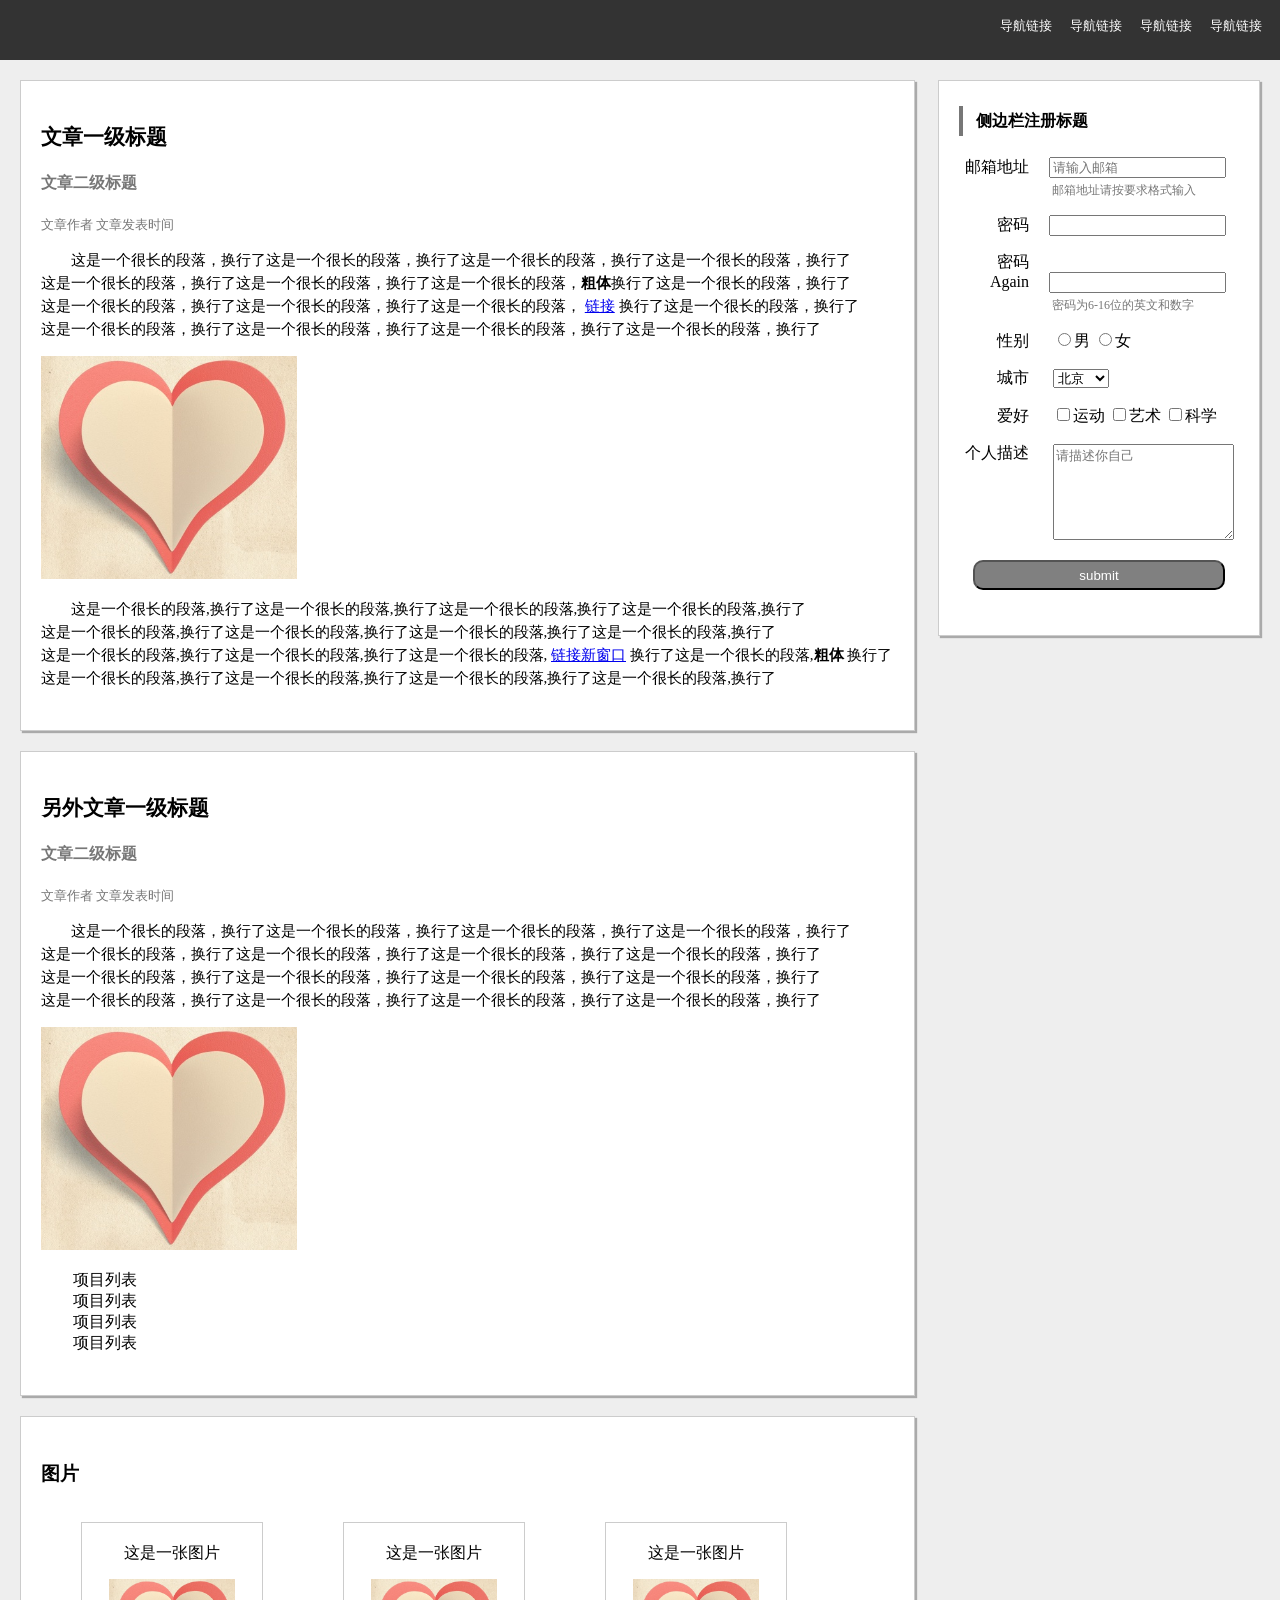
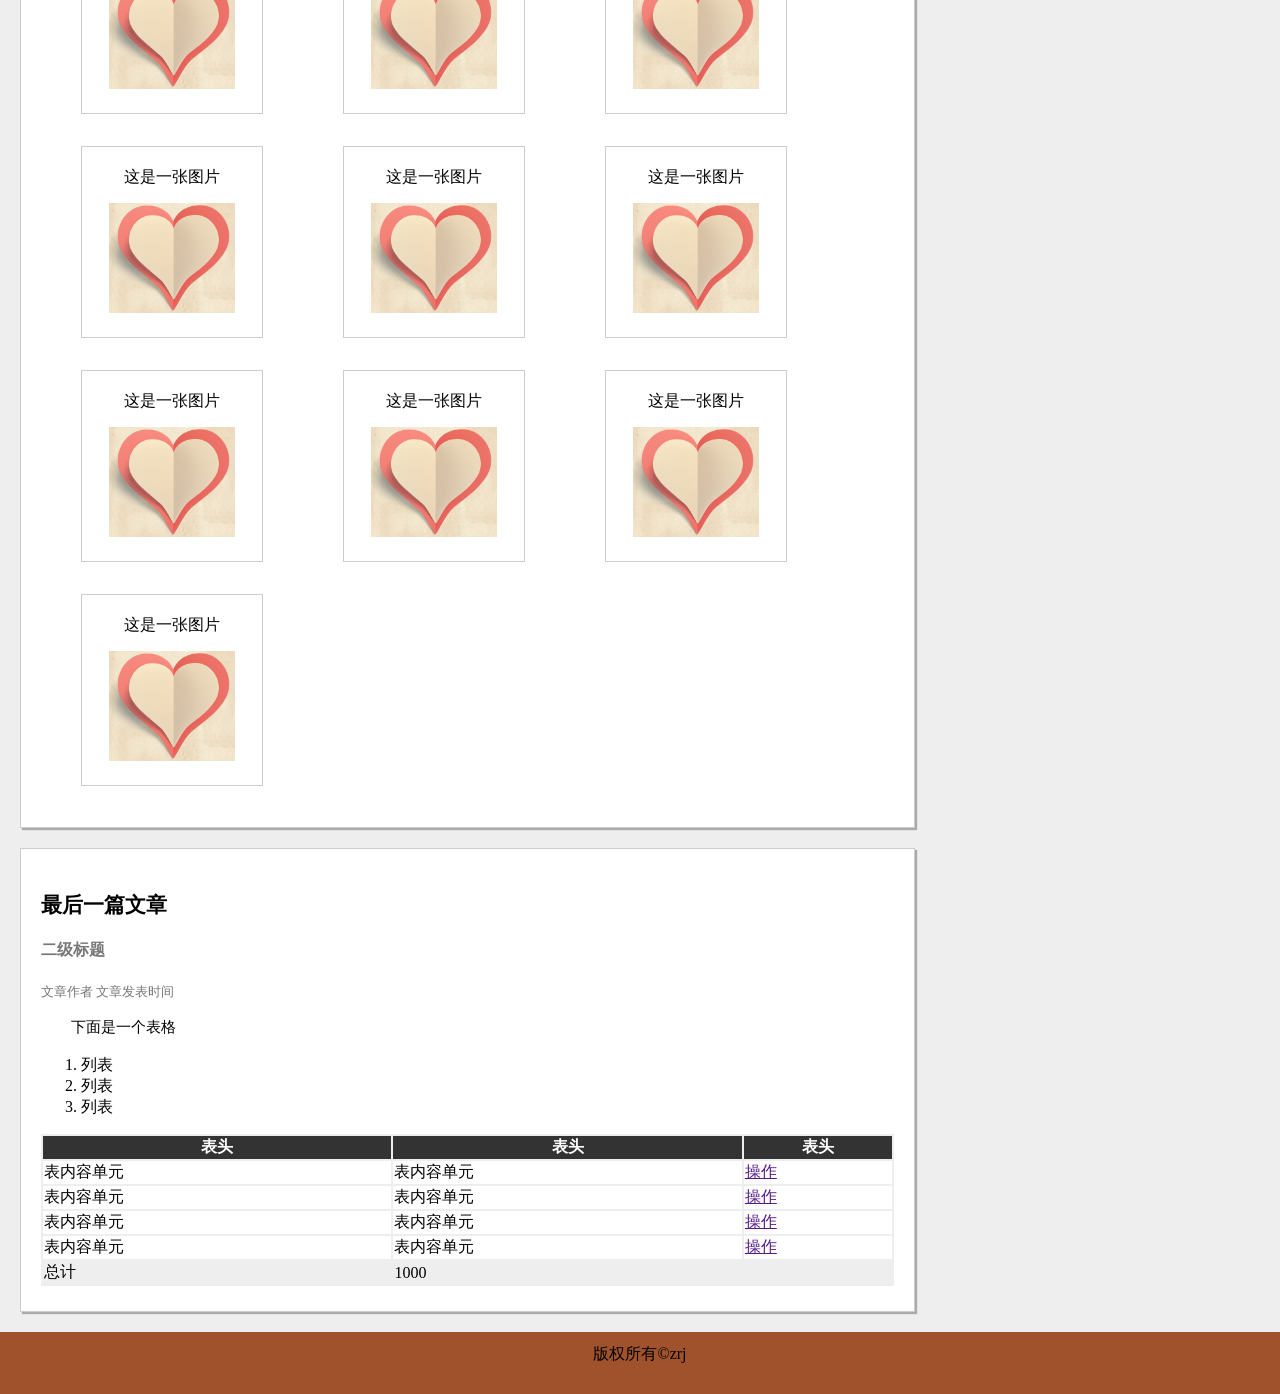
<file: ife/html&css/task5/index.html>
<!DOCTYPE html>
<html lang="en">
<head>
    <meta charset="UTF-8">
    <title>Task 5</title>
    <link rel="stylesheet" href="style.css">
</head>
<body>
<!-- header>nav>h1{网站一级标题}+ul>li*4>a{导航链接} -->
<header>
    <nav>
        <ul>
            <li><a href="../task4/task4.html">导航链接</a></li>
            <li><a href="http://www.baidu.com">导航链接</a></li>
            <li><a href="">导航链接</a></li>
            <li><a href="">导航链接</a></li>
        </ul>
    </nav>
</header>
<!-- article
 -->
<main>
    <article>
        <!--h2{文章一级标题}+h3{文章二级标题}+p>span{文章作者 }+span{文章发表时间}^+p>({这是一个很长的段落，换行了}*4+br)*4^img+p>({这是一个很长的段落,换行了}*4+br)*4
    -->
        <h2>文章一级标题</h2>
        <h4>文章二级标题</h4>
        <span>文章作者 </span><span>文章发表时间</span>
        <p>这是一个很长的段落，换行了这是一个很长的段落，换行了这是一个很长的段落，换行了这是一个很长的段落，换行了<br>
            这是一个很长的段落，换行了这是一个很长的段落，换行了这是一个很长的段落，<b>粗体</b>换行了这是一个很长的段落，换行了<br>
            这是一个很长的段落，换行了这是一个很长的段落，换行了这是一个很长的段落，
            <a href="http://baidu.com">链接</a>
            换行了这是一个很长的段落，换行了<br>
            这是一个很长的段落，换行了这是一个很长的段落，换行了这是一个很长的段落，换行了这是一个很长的段落，换行了<br>
        </p><img src="../img/pic.png" alt="这是一个图片">
        <p>这是一个很长的段落,换行了这是一个很长的段落,换行了这是一个很长的段落,换行了这是一个很长的段落,换行了<br>
            这是一个很长的段落,换行了这是一个很长的段落,换行了这是一个很长的段落,换行了这是一个很长的段落,换行了<br>
            这是一个很长的段落,换行了这是一个很长的段落,换行了这是一个很长的段落,
            <!-- a[target=_blank] -->
            <a href="http://baidu.com" target="_blank">链接新窗口</a>
            换行了这是一个很长的段落,<b>粗体</b> 换行了<br>
            这是一个很长的段落,换行了这是一个很长的段落,换行了这是一个很长的段落,换行了这是一个很长的段落,换行了<br>
        </p>
    </article>
    <!--article>h1{另外文章一级标题}+h2{文章二级标题}+p>span{文章作者 }+span{文章发表时间}^+p>({这是一个很长的段落，换行了}*4+br)*4^img[src=pic.png]
    -->
    <article>
        <h2>另外文章一级标题</h2>
        <h4>文章二级标题</h4>
        <span>文章作者 </span><span>文章发表时间</span>
        <p>
            这是一个很长的段落，换行了这是一个很长的段落，换行了这是一个很长的段落，换行了这是一个很长的段落，换行了<br>这是一个很长的段落，换行了这是一个很长的段落，换行了这是一个很长的段落，换行了这是一个很长的段落，换行了<br>这是一个很长的段落，换行了这是一个很长的段落，换行了这是一个很长的段落，换行了这是一个很长的段落，换行了<br>这是一个很长的段落，换行了这是一个很长的段落，换行了这是一个很长的段落，换行了这是一个很长的段落，换行了<br>
        </p>
        <img src="../img/pic.png" alt="图片">
        <br>
        <!-- ul>li*4>{项目列表} -->

        <ul>
            <li>项目列表</li>
            <li>项目列表</li>
            <li>项目列表</li>
            <li>项目列表</li>
        </ul>

    </article>
    <article>
        <h3>图片</h3>
        <figure>
            <figcaption>这是一张图片</figcaption>
            <img src="../img/pic.png" alt="图片">
        </figure>
        <figure>
            <figcaption>这是一张图片</figcaption>
            <img src="../img/pic.png" alt="图片">
        </figure>
        <figure>
            <figcaption>这是一张图片</figcaption>
            <img src="../img/pic.png" alt="图片">
        </figure>
        <figure>
            <figcaption>这是一张图片</figcaption>
            <img src="../img/pic.png" alt="图片">
        </figure>
        <figure>
            <figcaption>这是一张图片</figcaption>
            <img src="../img/pic.png" alt="图片">
        </figure>
        <figure>
            <figcaption>这是一张图片</figcaption>
            <img src="../img/pic.png" alt="图片">
        </figure>
        <figure>
            <figcaption>这是一张图片</figcaption>
            <img src="../img/pic.png" alt="图片">
        </figure>
        <figure>
            <figcaption>这是一张图片</figcaption>
            <img src="../img/pic.png" alt="图片">
        </figure>
        <figure>
            <figcaption>这是一张图片</figcaption>
            <img src="../img/pic.png" alt="图片">
        </figure>
        <figure>
            <figcaption>这是一张图片</figcaption>
            <img src="../img/pic.png" alt="图片">
        </figure>

    </article>
    <!--article>h2{最后一篇文章}+h3{二级标题}+p>span{文章作者}+span{文章发表时间}^p{下面是一个表格}-->
    <article>
        <h2>最后一篇文章</h2>
        <h4>二级标题</h4>
        <span>文章作者 </span><span>文章发表时间 </span>
        <p>下面是一个表格</p>
        <!--table[border=1]-->
        <ol>
            <li>列表</li>
            <li>列表</li>
            <li>列表</li>
        </ol>
        <table>
            <!--thead>tr>th*3>{表头}-->
            <thead>
            <tr>
                <th>表头</th>
                <th>表头</th>
                <th>表头</th>
            </tr>
            </thead>
            <!--tfoot>tr>td>{总计}^+td>{1000}-->
            <tfoot>
            <tr>
                <td>总计</td>
                <td colspan="2">1000</td>
            </tr>
            </tfoot>
            <!--tbody>(tr>td{表内容单元}*2+td>a>{操作})*4-->
            <tbody>
            <tr>
                <td>表内容单元</td>
                <td>表内容单元</td>
                <td><a href="">操作</a></td>
            </tr>
            <tr>
                <td>表内容单元</td>
                <td>表内容单元</td>
                <td><a href="">操作</a></td>
            </tr>
            <tr>
                <td>表内容单元</td>
                <td>表内容单元</td>
                <td><a href="">操作</a></td>
            </tr>
            <tr>
                <td>表内容单元</td>
                <td>表内容单元</td>
                <td><a href="">操作</a></td>
            </tr>
            </tbody>
        </table>
    </article>
    <!--aside>h2{这里以后是侧边栏}+form>h3{侧边栏注册标题}+label[for=email]{邮箱地址}+input#email[type=text]+br-->
</main>
<aside>
    <h4 class="aside_title">侧边栏注册标题</h4>
    <form action="">

        <div>
            <label class="left" for="email">邮箱地址</label><input placeholder="请输入邮箱" type="text" id="email"><br>
            <!--span{邮箱地址请按要求格式输入}+br-->
        </div>
        <div class="sub">
            <label for=""> </label>
            <span class="addition">邮箱地址请按要求格式输入</span><br>
            <!--label[for=pswd]{密码}+input#pswd[type="password"]+br-->
        </div>
        <div>
            <label for="pswd" class="left">密码</label><input type="password" id="pswd"><br>
            <!--label[for=pswd2]{密码Again}+input#pswd2[type="password"]+br-->
        </div>
        <div>
            <label for="pswd2" class="left">密码Again</label><input type="password" id="pswd2"><br>
            <!--span{密码为6-16位的英文和数字}        -->
        </div>
        <div class="sub">
            <label for=""> </label>
            <span class="addition">密码为6-16位的英文和数字</span><br>
            <!--span{性别}+(label[]+input[type=radio name=gender])*2-->
        </div>
        <div>
            <span class="left">性别</span>
            <input type="radio" name="gender" id="male" value="male"><label for="male">男</label>
            <input type="radio" name="gender" id="female" value="female"><label for="female">女</label>
            <!--span+(label[]+input[type=radio name=gender])*2-->
            <!--label里面放select是一种很神奇的用法-->
        </div>
        <div>
            <label for="city">城市</label>
            <select id="city">
                <option value="bj" selected="selected">北京</option>
                <option value="">demo</option>
                <option value="">demo</option>
                <option value="">demo</option>
            </select>
        </div>
        <div>
            <span>爱好</span>
            <input type="checkbox" name="hobby" id="sport"><label for="sport">运动 </label>
            <input type="checkbox" name="hobby" id="art"><label for="art">艺术 </label>
            <input type="checkbox" name="hobby" id="sci"><label for="sci">科学 </label>
        </div>
        <!--span{爱好: }+label*4>input[type=checkbox name="hobby"]-->
        <div>
            <label for="personal">个人描述</label>
            <textarea placeholder="请描述你自己" name="personal" id="personal" cols="20" rows="6"></textarea>
        </div>

        <button type="submit">submit</button>
    </form>
</aside>
<footer>
    <span>版权所有&copy;zrj</span>
</footer>
</body>
</html>
</file>
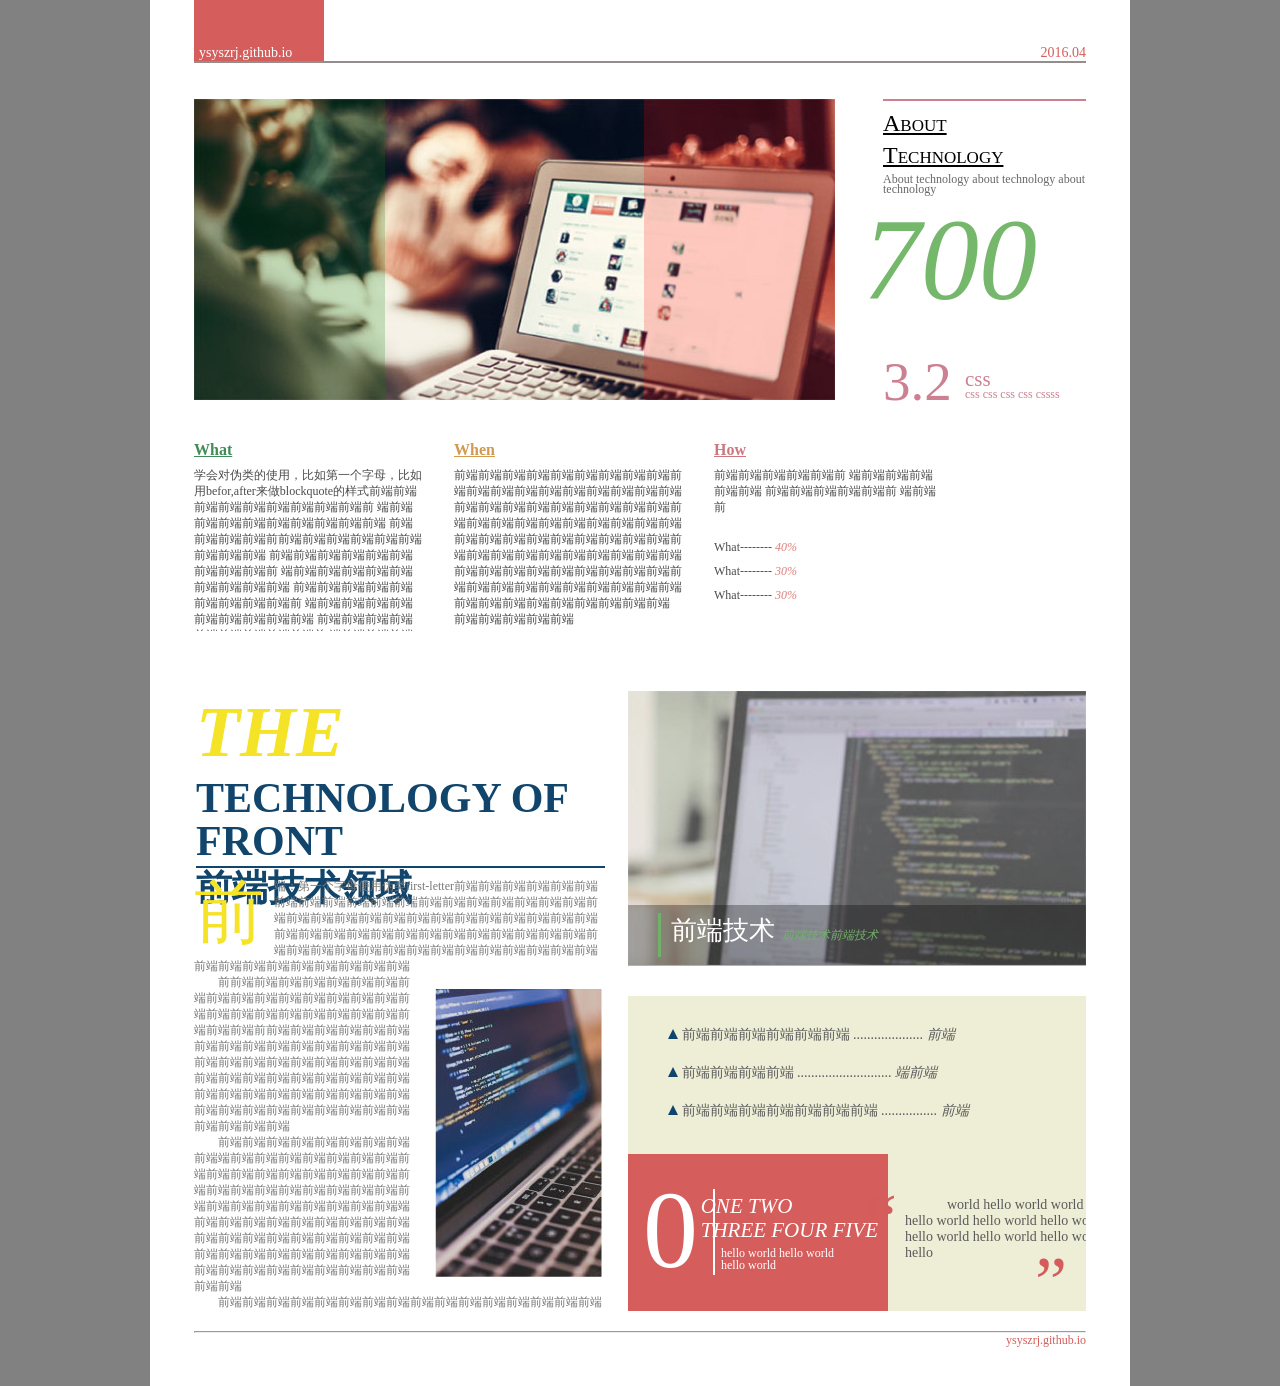
<file: ife/html&css/task6/index.html>
<!DOCTYPE html>
<html lang="en">
<head>
    <meta charset="UTF-8">
    <title>任务六</title>
    <link rel="stylesheet" href="css.css">
</head>
<body>
<div id="contain">
    <header>
        <div id="head_left"><span>ysyszrj.github.io </span></div>
        <div id="head_right"><span>2016.04</span></div>
    </header>
    <main>
        <div id="top">
            <div id="img">
                <img src="../img/left_top.jpg" alt="">
                <div id="cover_left" class="cover"></div>
                <div id="cover_right" class="cover"></div>
            </div>
            <div id="top_right">
                <p id="about">
                    <span class="">about</span>
                    <br>
                    <span>technology</span>
                </p>
                <p id="about_bottom">
                    About technology about technology about technology
                </p>
                <p id="top_digit">700</p>
                <p id="top_small_digit">3.2</p>
                <p id="small">css</p>
                <p id="too_small">css css css css cssss</p>
            </div>
        </div>


        <div id="middle">
            <article id="what">
                <h2>what</h2>
                <p>学会对伪类的使用，比如第一个字母，比如用befor,after来做blockquote的样式前端前端前端前端前端前端前端前端前端前 端前端前端前端前端前端前端前端前端前端 前端前端前端前端前前端前端前端前端前端前端前端前端前端 前端前端前端前端前端前端前端前端前端前
                    端前端前端前端前端前端前端前端前端前端 前端前端前端前端前端前端前端前端前端前 端前端前端前端前端前端前端前端前端前端 前端前端前端前端前端前端前端前端前端前
                    端前端前端前端前端前端前端前端前端</p>
            </article>
            <article id="when">
                <h2>when</h2>
                <p>前端前端前端前端前端前端前端前端前端前 端前端前端前端前端前端前端前端前端前端 前端前端前端前端前端前端前端前端前端前 端前端前端前端前端前端前端前端前端前端 前端前端前端前端前端前端前端前端前端前
                    端前端前端前端前端前端前端前端前端前端 前端前端前端前端前端前端前端前端前端前 端前端前端前端前端前端前端前端前端前端 前端前端前端前端前端前端前端前端前端
                    前端前端前端前端前端</p>
            </article>
            <article id="how">
                <h2>how</h2>
                <p>
                    前端前端前端前端前端前 端前端前端前端前端前端 前端前端前端前端前端前 端前端前
                    <br>
                    <br>

                    <ul>
                        <li>
                <p>What-------- <span>40%</span></p></li>
                <li><p>What-------- <span>30%</span></p></li>
                <li><p>What-------- <span>30%</span></p></li>
                </ul>

                </p>
            </article>
        </div>

        <div id="bottom">
            <article id="bottom_left">
                <div id="bottom_title">
                    <span class="yellow_head">THE</span>
                    <span>TECHNOLOGY </span>
                    <span id="second_line">OF FRONT</span>
                    <br>
                    前端技术领域
                </div>
                <section>

                    <p class="none_indent">前端：第一个字母使用伪类first-letter前端前端前端前端前端前端前端前端前端前端前端前端前端前端前端前端前端前端前端前端前端前端前端前端前端前端前端前端前端前端前端前端前端前端前端前端前端前端前端前端前端前端前端前端前端前端前端前端前端前端前端前端前端前端前端前端前端前端前端前端前端前端前端前端前端前端前端前端前端
                    </p>
                    <img src="../img/bottom_left.jpg" alt="">
                    <p>
                        前前端前端前端前端前端前端前端前端前端前端前端前端前端前端前端前端前端前端前端前端前端前端前端前端前端前端前端前端前前端前端前端前端前端前端前端前端前端前端前端前端前端前端前端前端前端前端前端前端前端前端前端前端前端前端前端前端前端前端前端前端前端前端前端前端前端前端前端前端前端前端前端前端前端前端前端前端前端前端前端前端前端前端前端</p>

                    <p>
                        前端前端前端前端前端前端前端前端前端端前端前端前端前端前端前端前端前端前端前端前端前端前端前端前端前端前端前端前端前端前端前端前端前端前端前端前端前端前端前端前端前端前端前端端前端前端前端前端前端前端前端前端前端前端前端前端前端前端前端前端前端前端前端前端前端前端前端前端前端前端前端前端前端前端前端前端前端前端前端前端前端前端</p>
                    <p>前端前端前端前端前端前端前端前端前端前端前端前端前端前端前端前端前端前端前端前端前端前端前端前端前端</p>
                </section>
            </article>
            <div id="bottom_right">
                <figure>
                    <img src="../img/bottom_right.jpg" alt="">
                    <div>
                        <p>
                            前端技术
                            <span>前端技术前端技术</span>
                        </p>
                    </div>

                </figure>
                <div id="bottom_right_block">
                    <ul>
                        <li>
                            <span class="triangle"></span> 前端前端前端前端前端前端 ....................
                            <span class="sp">前端</span>
                        </li>
                        <li>
                            <span class="triangle"></span> 前端前端前端前端 ...........................
                            <span class="sp">端前端</span>
                        </li>
                        <li>
                            <span class="triangle"></span> 前端前端前端前端前端前端前端 ................
                            <span class="sp">前端</span>
                        </li>
                    </ul>
                    <div id="br_left">
                        <div class="digits">
                            <p class="zero">0</p>
                            <p class="nums">
                                ONE TWO
                                <br>
                                THREE FOUR FIVE
                            </p>
                            <p class="hello">
                                hello world hello world
                                <br>
                                hello world
                            </p>
                        </div>
                    </div>
                    <div id="br_right">

                        <blockquote>
                            <p>

                                world hello world world hello world hello world hello world hello world hello world
                                hello world hello

                            </p>
                        </blockquote>
                        </q>
                    </div>

                </div>
            </div>

        </div>
    </main>
    <footer>
        <hr>
        <address>ysyszrj.github.io</address>
    </footer>
</div>

</body>
</html>
</file>
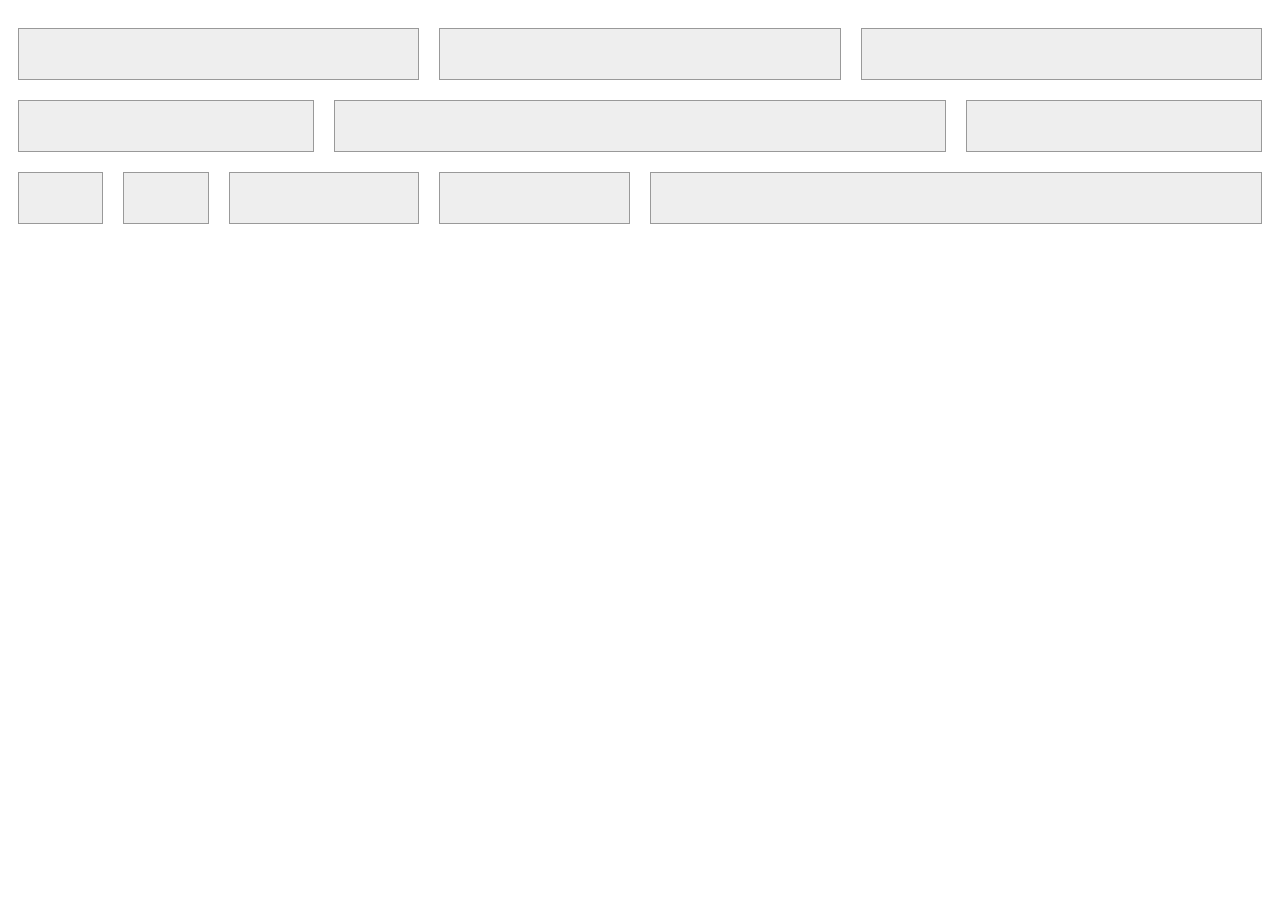
<file: ife/html&css/task8/index.html>
<!DOCTYPE html>
<html>
<head>
    <meta charset="utf-8">
    <title>Baidu IFE Task_1_8</title>
    <link rel="stylesheet" type="text/css" href="css.css">
</head>
<body>
<div class="wrapper">
    <div class="outer col-md-4 col-sm-6">
        <div class="inner"></div>
    </div>
    <div class="outer col-md-4 col-sm-6">
        <div class="inner"></div>
    </div>
    <div class="outer col-md-4 col-sm-12">
        <div class="inner"></div>
    </div>
    <div class="outer col-md-3 col-sm-3">
        <div class="inner"></div>
    </div>
    <div class="outer col-md-6 col-sm-6">
        <div class="inner"></div>
    </div>
    <div class="outer col-md-3 col-sm-3">
        <div class="inner"></div>
    </div>
    <div class="outer col-md-1 col-sm-2">
        <div class="inner"></div>
    </div>
    <div class="outer col-md-1 col-sm-2">
        <div class="inner"></div>
    </div>
    <div class="outer col-md-2 col-sm-8">
        <div class="inner"></div>
    </div>
    <div class="outer col-md-2 col-sm-3">
        <div class="inner"></div>
    </div>
    <div class="outer col-md-6 col-sm-3">
        <div class="inner"></div>
    </div>
</div>
</body>
</html>
</file>
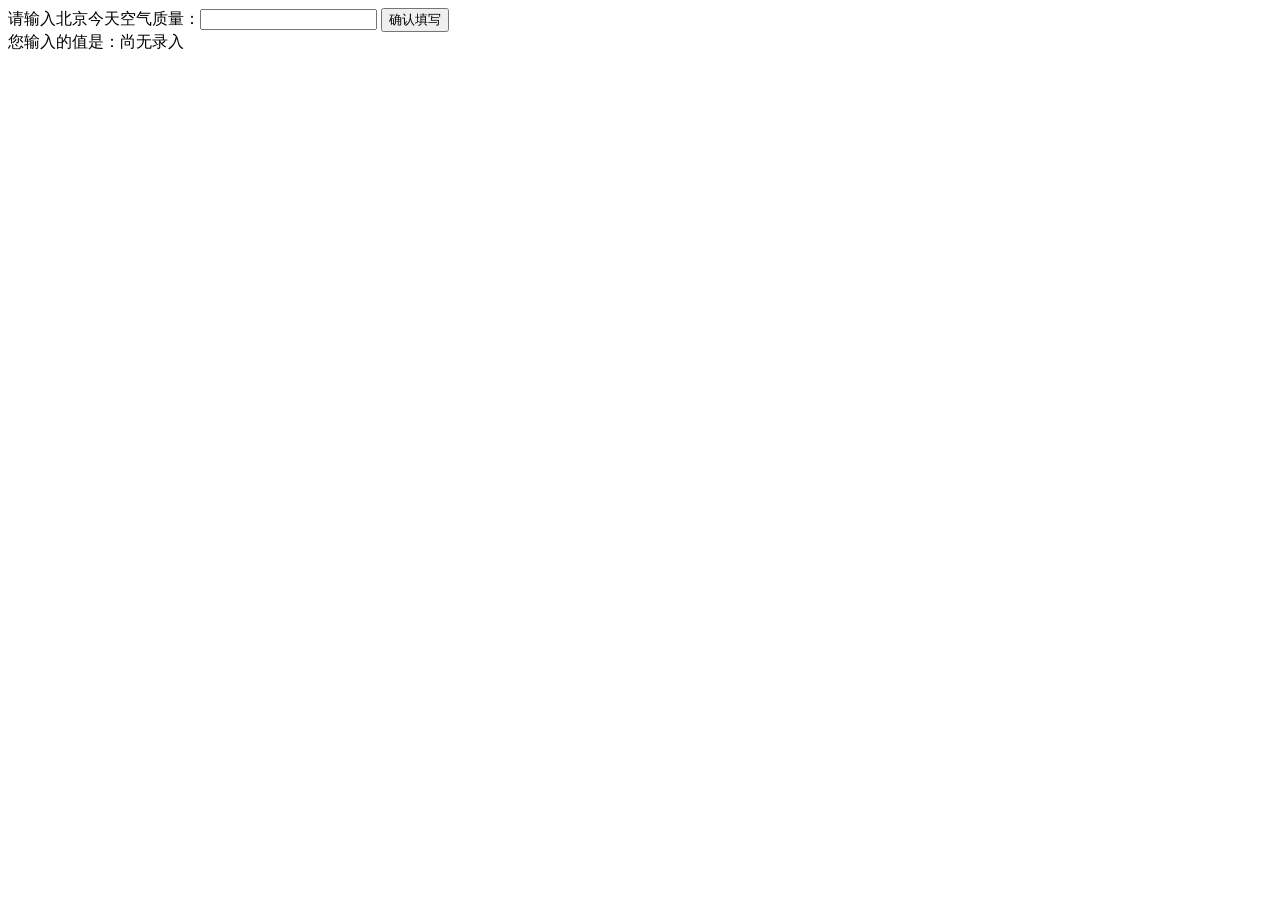
<file: ife/javascript/task13/index.html>
<!DOCTYPE html>
<html>
<head>
    <meta charset="utf-8">
    <title>IFE JavaScript Task 01</title>
</head>
<body>

<label>请输入北京今天空气质量：<input id="aqi-input" type="text"></label>
<button id="button">确认填写</button>

<div>您输入的值是：<span id="aqi-display">尚无录入</span></div>

<script type="text/javascript">

    (function() {
        /*
         在注释下方写下代码
         给按钮button绑定一个点击事件
         在事件处理函数中
         获取aqi-input输入的值，并显示在aqi-display中
         // Given the following HTML fragment:
         //   <div id="divA">This is <span>some</span> text</div>

         // Get the text content:
         var text = document.getElementById("divA").textContent;
         // |text| is set to "This is some text".

         // Set the text content:
         document.getElementById("divA").textContent = "This is some text";
         // The HTML for divA is now:
         //   <div id="divA">This is some text</div>
         */
        document.querySelector("#button").onclick= function () {
            document.querySelector("#aqi-display").innerHTML=document.querySelector("#aqi-input").value;
        }
    })();

</script>
</body>
</html>
</file>
<file: ife/task5/style.css>
body{
    background-color: #eee;
    margin:0;
    font-family: 黑体;
}

p{
    font-size: 15px;
    line-height: 23px;
    text-indent: 2em;
}

/* begin head */
header{
    background-color: #333;
    height: 60px;
}

header ul{
    float: right;
}

header li{
    float: right;
    list-style: none;
}

header li a{
    color: white;
    font-size: 13px;
    margin-right: 18px;
    text-decoration: none;
    font-family: 微软雅黑;
}
header li a:hover{
    color: #aaa;
}
/* begin main*/
main{
    margin-right: 345px;
}

/* begin article */
article,aside{
    background-color: white;
    margin-top: 20px;
    margin-left: 20px;
    margin-right: 20px;
    padding: 25px 20px;
    border: 1px solid #ccc;
    box-shadow: 2px 2px 1px #aaa;
    overflow: hidden;
}

article h2{
    font-size: 1.3em;
}
article h4{
    color: #777;
}
article span{
    font-size: 13px;
    color: #777;
}
article ul{
    padding-left: 0;
    text-indent: 2em;
    list-style: none;
}
article ol{

}
article figure{
    border: 1px solid #ccc;
    text-align: center;
    padding: 20px 0;
    width: 180px;
    height: 150px;
}
figure{
    float: left;
}
figure > img{
    width: 70%;
}
article figcaption{
    margin-bottom: 15px;
}

img{
    width: 30%;
}
/* table */
table{
    width: 100%;

    border-spacing: 0;
}
table, td, th{
    border: 1px #eee solid;
}
thead{
    background-color: #333;
    color: white;
}
tfoot{
    background-color: #eee;
}
/* aside */
aside{
    width: 280px;
    position: absolute;
    right: 0;
    top: 60px;
}
.aside_title{
    border-left: 4px #777 solid;
    padding-left: 13px;
    -webkit-margin-before: 0px;
    line-height: 30px;
    width: 300px;
}
form div{
    margin-top: 16px;
}

form div label:first-child,form div span:first-child{
    width: 25%;
    display: inline-block;
    text-align: right;
    padding-right: 20px;
}

.sub{
    font-size: 12px;
    color:#777777;
    margin-top: 4px;
}

textarea{
    vertical-align: text-top;
}

button{
    width: 90%;
    margin: 20px 5%;
    height: 30px;
    background-color: gray;
    color: white;
    border-radius: 10px;
}

/* footer */
footer{
    padding-top: 12px;
    margin-top: 20px;
    background-color: sienna;
    height: 50px;
    text-align: center;
}
</file>
<file: ife/html&css/task10/css.css>
.flex_item {
  width: 150px;
  margin-top: 10px;
  margin-bottom: 10px;
}
.flex {
  border: 1px solid #333;
  display: flex;
  padding: 10px 20px;
  flex-wrap: wrap;
  justify-content: space-between;
}
@media (max-width: 640px) {
  .flex {
    align-items: flex-start;
  }
}
@media (min-width: 641px) {
  .flex {
    align-items: center;
  }
}
.flex .flex_item1 {
  height: 120px;
  border: 1px solid #f00;
  width: 150px;
  margin-top: 10px;
  margin-bottom: 10px;
}
.flex .flex_item2 {
  height: 100px;
  border: 1px solid #f00;
  width: 150px;
  margin-top: 10px;
  margin-bottom: 10px;
}
.flex .flex_item3 {
  height: 40px;
  border: 1px solid #f00;
  width: 150px;
  margin-top: 10px;
  margin-bottom: 10px;
}
.flex .flex_item4 {
  height: 200px;
  border: 1px solid #00f;
  width: 150px;
  margin-top: 10px;
  margin-bottom: 10px;
}
@media (max-width: 640px) {
  .flex .flex_item4 {
    order: -1;
  }
}
</file>
<file: ife/html&css/task2/style.css>
body{
    background-color: #eee;
    margin:0;
    font-family: 黑体;
}

p{
    font-size: 15px;
    line-height: 23px;
    text-indent: 2em;
}

/* begin head */
header{
    background-color: #333;
    height: 60px;
}

header ul{
    float: right;
}

header li{
    float: right;
    list-style: none;
}

header li a{
    color: white;
    font-size: 13px;
    margin-right: 18px;
    text-decoration: none;
    font-family: 微软雅黑;
}
header li a:hover{
    color: #aaa;
}

/* begin article */
article,aside{
    background-color: white;
    margin-top: 20px;
    margin-left: 20px;
    margin-right: 20px;
    padding: 25px 20px;
    border: 1px solid #ccc;
    box-shadow: 2px 2px 1px #aaa;
}

article h2{
    font-size: 1.3em;
}
article h4{
    color: #777;
}
article span{
    font-size: 13px;
    color: #777;
}
article ul{
    padding-left: 0;
    text-indent: 2em;
    list-style: none;
}
article ol{

}
article figure{
    border: 1px solid #ccc;
    width: 450px;
    text-align: center;
    padding: 20px 0;
}
article figcaption{
    margin-bottom: 15px;
}
/* table */
table{
    width: 100%;

    border-spacing: 0;
}
table, td, th{
    border: 1px #eee solid;
}
thead{
    background-color: #333;
    color: white;
}
tfoot{
    background-color: #eee;
}
/* aside */
.aside_title{
    border-left: 4px #777 solid;
    padding-left: 13px;
    -webkit-margin-before: 0px;
    line-height: 30px;
}
form div{
    margin-top: 16px;
}

form div label:first-child,form div span:first-child{
    width: 45%;
    display: inline-block;
    text-align: right;
    padding-right: 20px;
}

.sub{
    font-size: 12px;
    color:#777777;
    margin-top: 4px;
}

textarea{
    vertical-align: text-top;
}

button{
    width: 90%;
    margin: 20px 5%;
    height: 30px;
    background-color: gray;
    color: white;
    border-radius: 10px;
}

/* footer */
footer{
    padding-top: 12px;
    margin-top: 20px;
    background-color: sienna;
    height: 50px;
    text-align: center;
}
</file>
<file: ife/html&css/task5/style.css>
body{
    background-color: #eee;
    margin:0;
    font-family: 黑体;
}

p{
    font-size: 15px;
    line-height: 23px;
    text-indent: 2em;
}

/* begin head */
header{
    background-color: #333;
    height: 60px;
}

header ul{
    float: right;
}

header li{
    float: right;
    list-style: none;
}

header li a{
    color: white;
    font-size: 13px;
    margin-right: 18px;
    text-decoration: none;
    font-family: 微软雅黑;
}
header li a:hover{
    color: #aaa;
}
/* begin main*/
main{
    margin-right: 345px;
}

/* begin article */
article,aside{
    background-color: white;
    margin-top: 20px;
    margin-left: 20px;
    margin-right: 20px;
    padding: 25px 20px;
    border: 1px solid #ccc;
    box-shadow: 2px 2px 1px #aaa;
    overflow: hidden;
}

article h2{
    font-size: 1.3em;
}
article h4{
    color: #777;
}
article span{
    font-size: 13px;
    color: #777;
}
article ul{
    padding-left: 0;
    text-indent: 2em;
    list-style: none;
}
article ol{

}
article figure{
    border: 1px solid #ccc;
    text-align: center;
    padding: 20px 0;
    width: 180px;
    height: 150px;
}
figure{
    float: left;
}
figure > img{
    width: 70%;
}
article figcaption{
    margin-bottom: 15px;
}

img{
    width: 30%;
}
/* table */
table{
    width: 100%;

    border-spacing: 0;
}
table, td, th{
    border: 1px #eee solid;
}
thead{
    background-color: #333;
    color: white;
}
tfoot{
    background-color: #eee;
}
/* aside */
aside{
    width: 280px;
    position: absolute;
    right: 0;
    top: 60px;
}
.aside_title{
    border-left: 4px #777 solid;
    padding-left: 13px;
    -webkit-margin-before: 0px;
    line-height: 30px;
    width: 300px;
}
form div{
    margin-top: 16px;
}

form div label:first-child,form div span:first-child{
    width: 25%;
    display: inline-block;
    text-align: right;
    padding-right: 20px;
}

.sub{
    font-size: 12px;
    color:#777777;
    margin-top: 4px;
}

textarea{
    vertical-align: text-top;
}

button{
    width: 90%;
    margin: 20px 5%;
    height: 30px;
    background-color: gray;
    color: white;
    border-radius: 10px;
}

/* footer */
footer{
    padding-top: 12px;
    margin-top: 20px;
    background-color: sienna;
    height: 50px;
    text-align: center;
}
</file>
<file: ife/html&css/task6/css.css>
* {
    margin: 0px;
    padding: 0px;
    position: relative;
}

.triangle {
    width: 0;
    height: 0;
    border-left: 5px solid transparent;
    border-right: 5px solid transparent;
    border-bottom: 10px solid #10456b;
    display: inline-block;
}

li {
    list-style: none;
}

body {
    background-color: #818181;
    margin-top: 0px;
    font-family: 微软雅黑;
}

.none_indent{
    text-indent: 0em;
}
#contain {
    height: 1386px;
    width: 892px;
    background-color: white;
    margin: 0 auto;
    padding-left: 44px;
    padding-right: 44px;
    position: relative;
}

main > div {
    overflow: hidden;
}

/* header */
header {
    border-bottom: 2px solid #938e8c;
    height: 61px;
    margin: auto;
    font-size: 14px;
    font-family: 黑体;
    position: relative;
}

header > div {
    position: absolute;
}

#head_left {
    height: 100%;
    width: 130px;
    background-color: #d55d5c;
}

#head_left > span {
    position: absolute;
    bottom: 0px;
    color: #fff;
    left: 5px;
}

#head_right {
    right: 0px;
    bottom: 0px;
    color: #d45e5c;
}

/* top */

#top {
    margin-top: 36px;
}

#img {
    position: relative;
    width: 641px;
    float: left;
}

.cover {
    width: 191px;
    height: 301px;
    position: absolute;
    top: 0px;
    opacity: 0.2;
}

#cover_left {
    left: 0px;
    background-color: green;

}

#cover_right {
    right: 0;
    background-color: red;
}

#top_right {
    width: 203px;
    height: 301px;
    float: right;
    border-top: 2px solid #cc8091;
    position: relative;
}

#about {
    margin-top: 0.25em;
    margin-bottom: 0;
    font-size: 24px;
    color: #000;
    text-decoration: underline;
    font-variant: small-caps;
    /*text-transform: capitalize; 首字母大写*/
    line-height: 32px;
    text-transform: capitalize;
}

#about_bottom {
    line-height: 10px;
    font-size: 12px;
    color: #676767;
    font-family: 楷体;
    margin-top: 3px;
}

#top_digit {
    font-size: 116px;
    color: #75b86b;
    font-style: oblique;
    margin-left: -20px;
}

#top_small_digit {
    font-size: 55px;
    color: #cc8091;
    position: absolute;
    bottom: -11px;
}

#small {
    font-size: 21px;
    position: absolute;
    bottom: 10px;
    color: #cc8091;
    left: 82px;
}

#too_small {
    font-size: 12px;
    position: absolute;
    bottom: 0;
    color: #cc8091;
    left: 82px;
}

/*middle*/
#middle {
    margin-top: 37px;
}

#middle > article {
    float: left;
    height: 190px;
    width: 228px;
    margin-right: 32px;
    /*background-color: #cc8091;*/
}

#middle h2 {
    text-decoration: underline;
    font-size: 16px;
    font-weight: bold;
    text-transform: capitalize;
}

#middle p {
    font-size: 12px;
    line-height: 16px;
    opacity: 0.7;
    margin-top: 8px;
}

#what > h2 {
    color: #418c59;
}

#when > h2 {
    color: #d2994f;
}

#how > h2 {
    color: #cc7680;
}

#how span {
    color: #cd4a48;
    font-style: oblique;
}

/* bottom */
#bottom {
    margin-top: 60px;
    height: 620px;
    position: relative;
}

#bottom > div {
    /*background-color: #75b86b;*/
    height: 100%;

}

#bottom_left {
    width: 411px;
}

#bottom_right {
    position: absolute;
    width: 458px;
    right: 0;
    top: 0;
}

.yellow_head {
    color: #f5e327;
}

#bottom_title {
    font-family: 黑体;
    font-weight: bold;
    color: #11456b;
    font-size: 36px;
    height: 175px;
    border-bottom: solid 2px #11456b;
    margin-left: 2px;
}

#bottom_title span {
    font-size: 42px;

}

#bottom_title .yellow_head {
    font-size: 72px;
    font-style: oblique;
}

#second_line {
    line-height: 16px;
}

#bottom_left section {
    padding-top: 10px;
    font-size: 12px;
    color: #767777;
    font-family: 宋体;
    line-height: 16px;
    text-indent: 2em;
}
#bottom_left section:first-letter{
    font-size: 70px;
    color: #f5e327;
    font-family: "微软雅黑";
    line-height: 70px;
    float: left;
    padding-right: 10px;
}
section >p:first-child{
    text-indent: 0em;
}

#bottom_left img {
    float: right;
    margin-right: 3px;
    padding-top: 15px;
    padding-bottom: 15px;
    padding-left: 20px;
}

#bottom figure {
    position: relative;
    height: 275px
}

#bottom_right figure div {
    height: 61px;
    width: 100%;
    background-color: rgba(0, 0, 0, 0.3);
    /*ba: 0.3;*/
    position: absolute;
    bottom: 0;
    /*height: 55px;*/
}

#bottom_right figure p {
    height:44px;
    border-left: 3px solid #72b16a;
    color: white;
    font-size: 26px;
    margin-top: 8px;
    margin-left: 30px;
    padding-left: 10px;
}

#bottom_right figure p span {
    color: #72b16a;
    font-style: oblique;
    font-size: 12px;
    font-family: 黑体;
}

#bottom_right_block {
    height: 318px;
    width: 459px;
    background-color: #eeedd6;
    margin-top: 30px;

}
#bottom_right_block ul{
    font-size: 14px;
    font-family: 宋体;
    text-align: left;
    color: #5a5b5b;
    padding-top: 30px;
    /* line-height: 20px; */
    padding-left: 40px;
}
#bottom_right_block ul li{
    margin-bottom: 20px;
}
#br_left{
    height: 160px;
    width: 260px;
    background-color: #d55d5c;
    position: absolute;
    bottom: 0;
    left:0;
}

.sp{
    font-style: oblique;
}

.zero{
    font-size: 110px;
    color: #fff;
    border-right: solid 2px white;
    height: 86px;
    width: 70px;
    line-height: 0.75;
    margin-left: 15px;
    margin-top: 35px;
}
.nums{
    font-size: 21px;
    line-height: 24px;
    font-family: 黑体;
    font-style: oblique;
    position: absolute;
    top: 5px;
    right: 10px;
    color: white;
}

.hello{
    font-size: 12px;
    line-height: 12px;
    position: absolute;
    top: 58px;
    left: 93px;
    color: white;
}
#br_right{
    position: absolute;
    bottom: -30px;
    right: -18px;

}
#br_right p{
    width: 200px;
    font-family: 黑体;
    line-height: 16px;
    font-size: 14px;
    color: #5a5b5b;
    text-indent: 3em;
}

blockquote:before{
    font-size: 72px;
    font-family: 黑体;
    color: #d45d5c;
    content: open-quote;
    position: relative;
    bottom: -65px;
    left: -40px;
}
blockquote:after{
    font-size: 72px;
    font-family: 黑体;
    color: #d45d5c;
    content: close-quote;
    position: relative;
    bottom: 20px;
    right: -130px;
}

/*footer*/
footer {
    height: 55px;
    width: 892px;
    position: absolute;
    bottom: 0px;
    margin-bottom: 0;
}

address{
    font-size: 12px;
    font-family: 黑体;
    font-style: normal;
    float: right;
    color: #d45d5c;
}
</file>
<file: ife/html&css/task8/css.css>
#col {
  background: #cc7680;
}
.inner {
  background-color: #eee;
  margin-left: 10px;
  margin-right: 10px;
  height: 50px;
  border: #999 solid 1px;
}
[class*="col-"] {
  margin-top: 20px;
  float: left;
}
@media (min-width: 769px) {
  .col-md-12 {
    width: 100%;
  }
  .col-md-11 {
    width: 91.66666667%;
  }
  .col-md-10 {
    width: 83.33333333%;
  }
  .col-md-9 {
    width: 75%;
  }
  .col-md-8 {
    width: 66.66666667%;
  }
  .col-md-7 {
    width: 58.33333333%;
  }
  .col-md-6 {
    width: 50%;
  }
  .col-md-5 {
    width: 41.66666667%;
  }
  .col-md-4 {
    width: 33.33333333%;
  }
  .col-md-3 {
    width: 25%;
  }
  .col-md-2 {
    width: 16.66666667%;
  }
  .col-md-1 {
    width: 8.33333333%;
  }
}
@media (max-width: 768px) {
  .col-ms-12 {
    width: 100%;
  }
  .col-ms-11 {
    width: 91.66666667%;
  }
  .col-ms-10 {
    width: 83.33333333%;
  }
  .col-ms-9 {
    width: 75%;
  }
  .col-ms-8 {
    width: 66.66666667%;
  }
  .col-ms-7 {
    width: 58.33333333%;
  }
  .col-ms-6 {
    width: 50%;
  }
  .col-ms-5 {
    width: 41.66666667%;
  }
  .col-ms-4 {
    width: 33.33333333%;
  }
  .col-ms-3 {
    width: 25%;
  }
  .col-ms-2 {
    width: 16.66666667%;
  }
  .col-ms-1 {
    width: 8.33333333%;
  }
}
</file>
